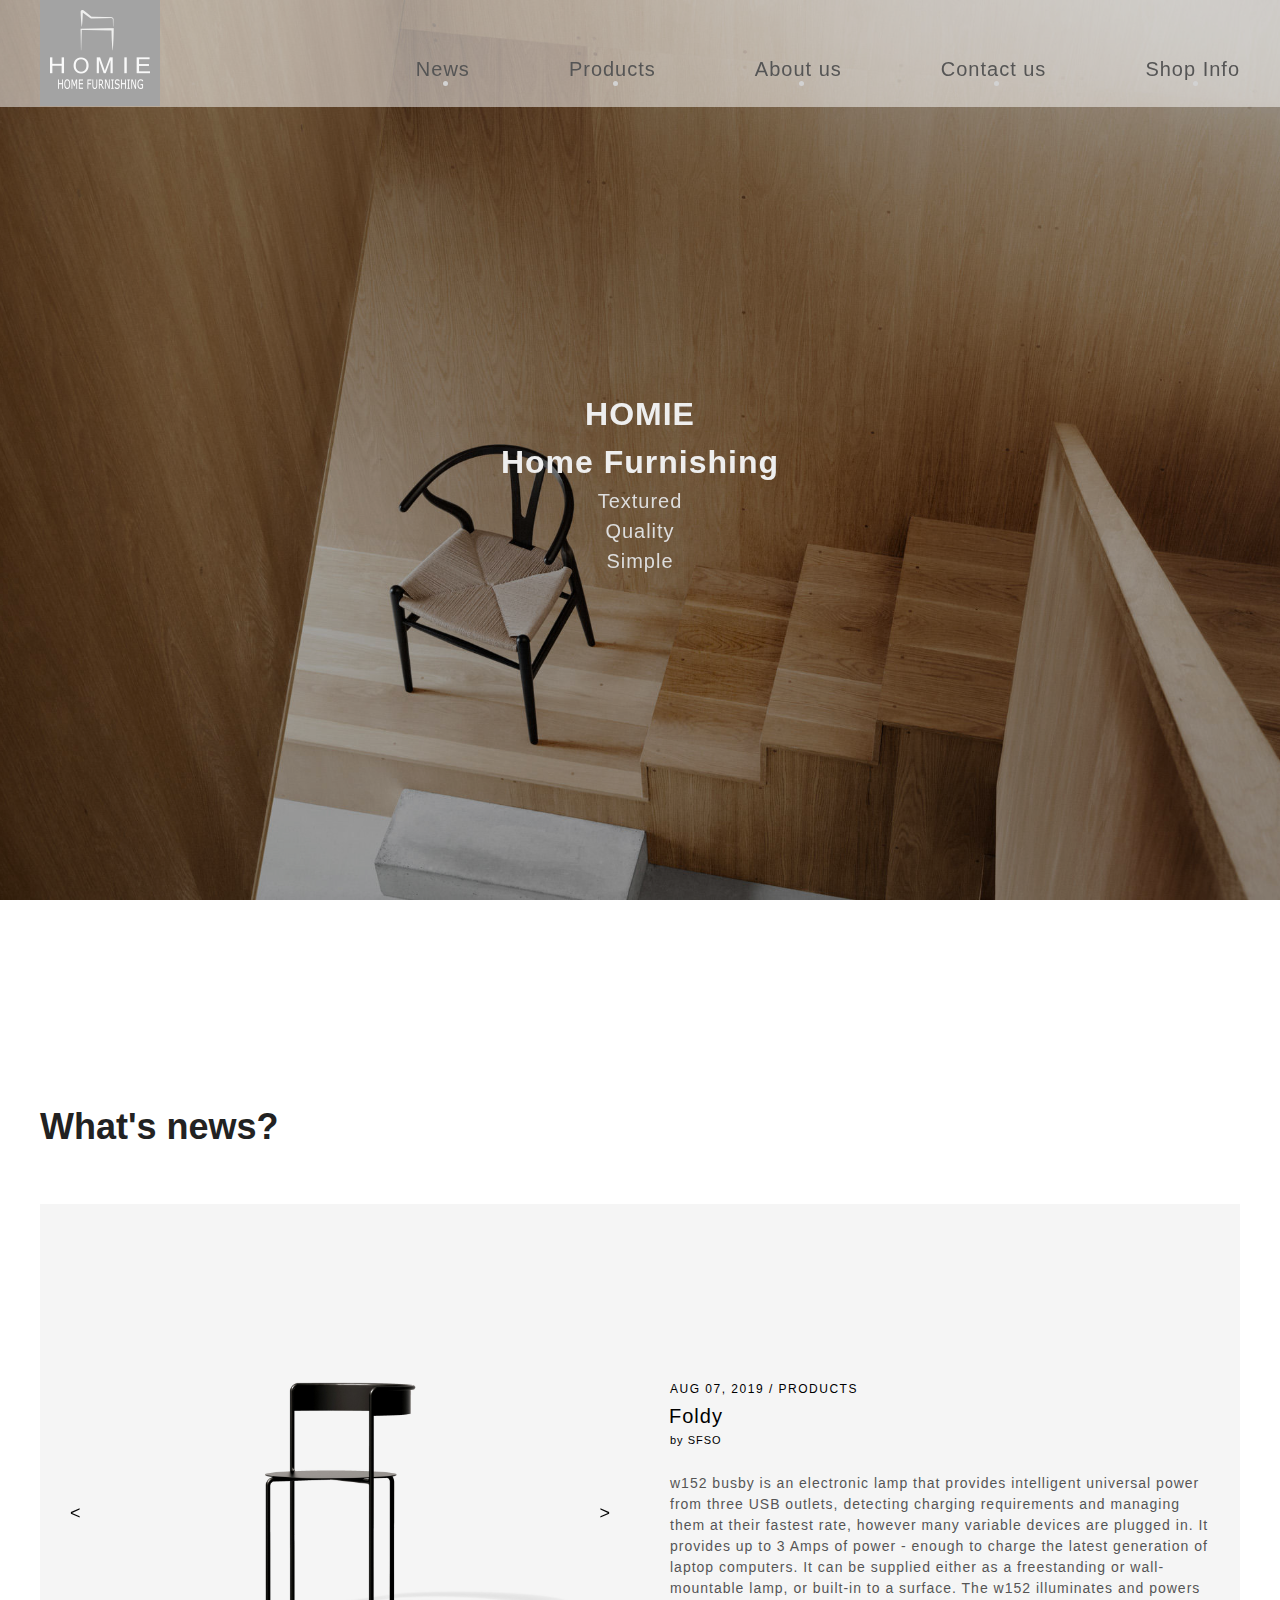
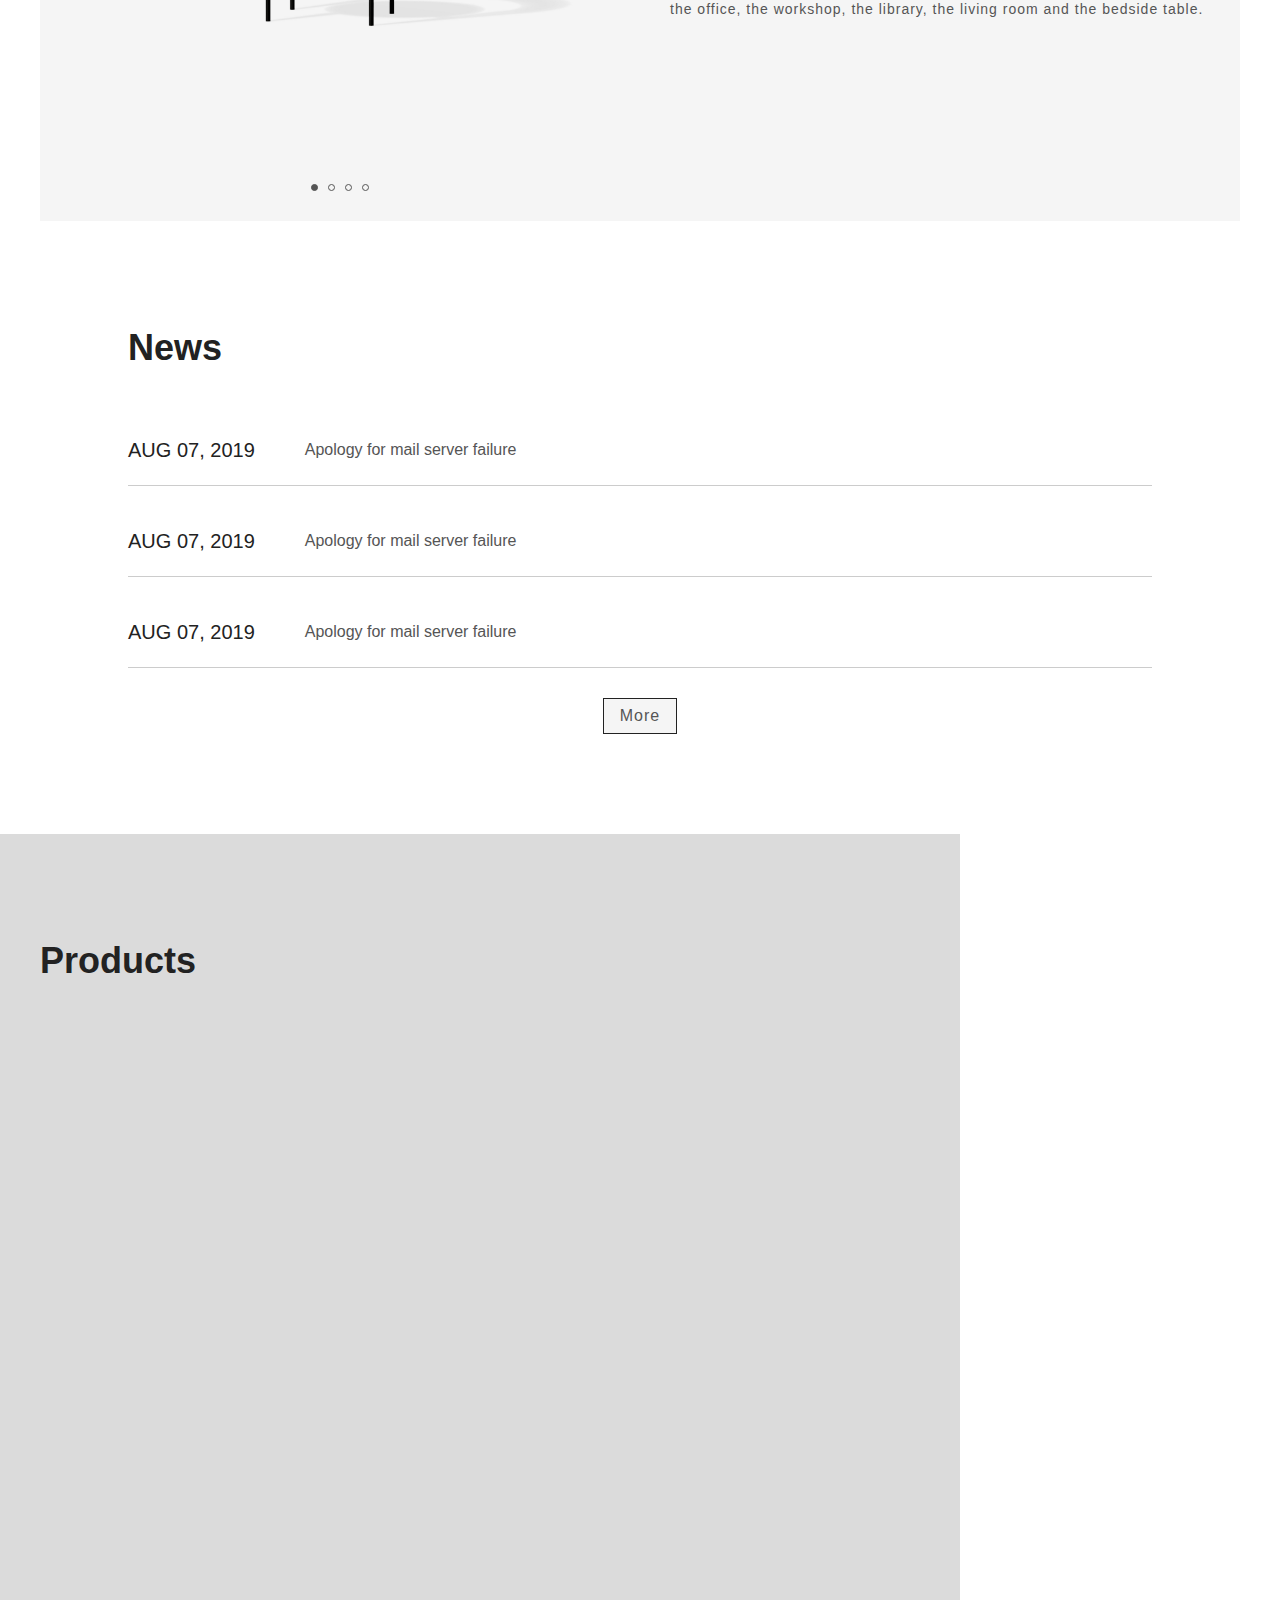
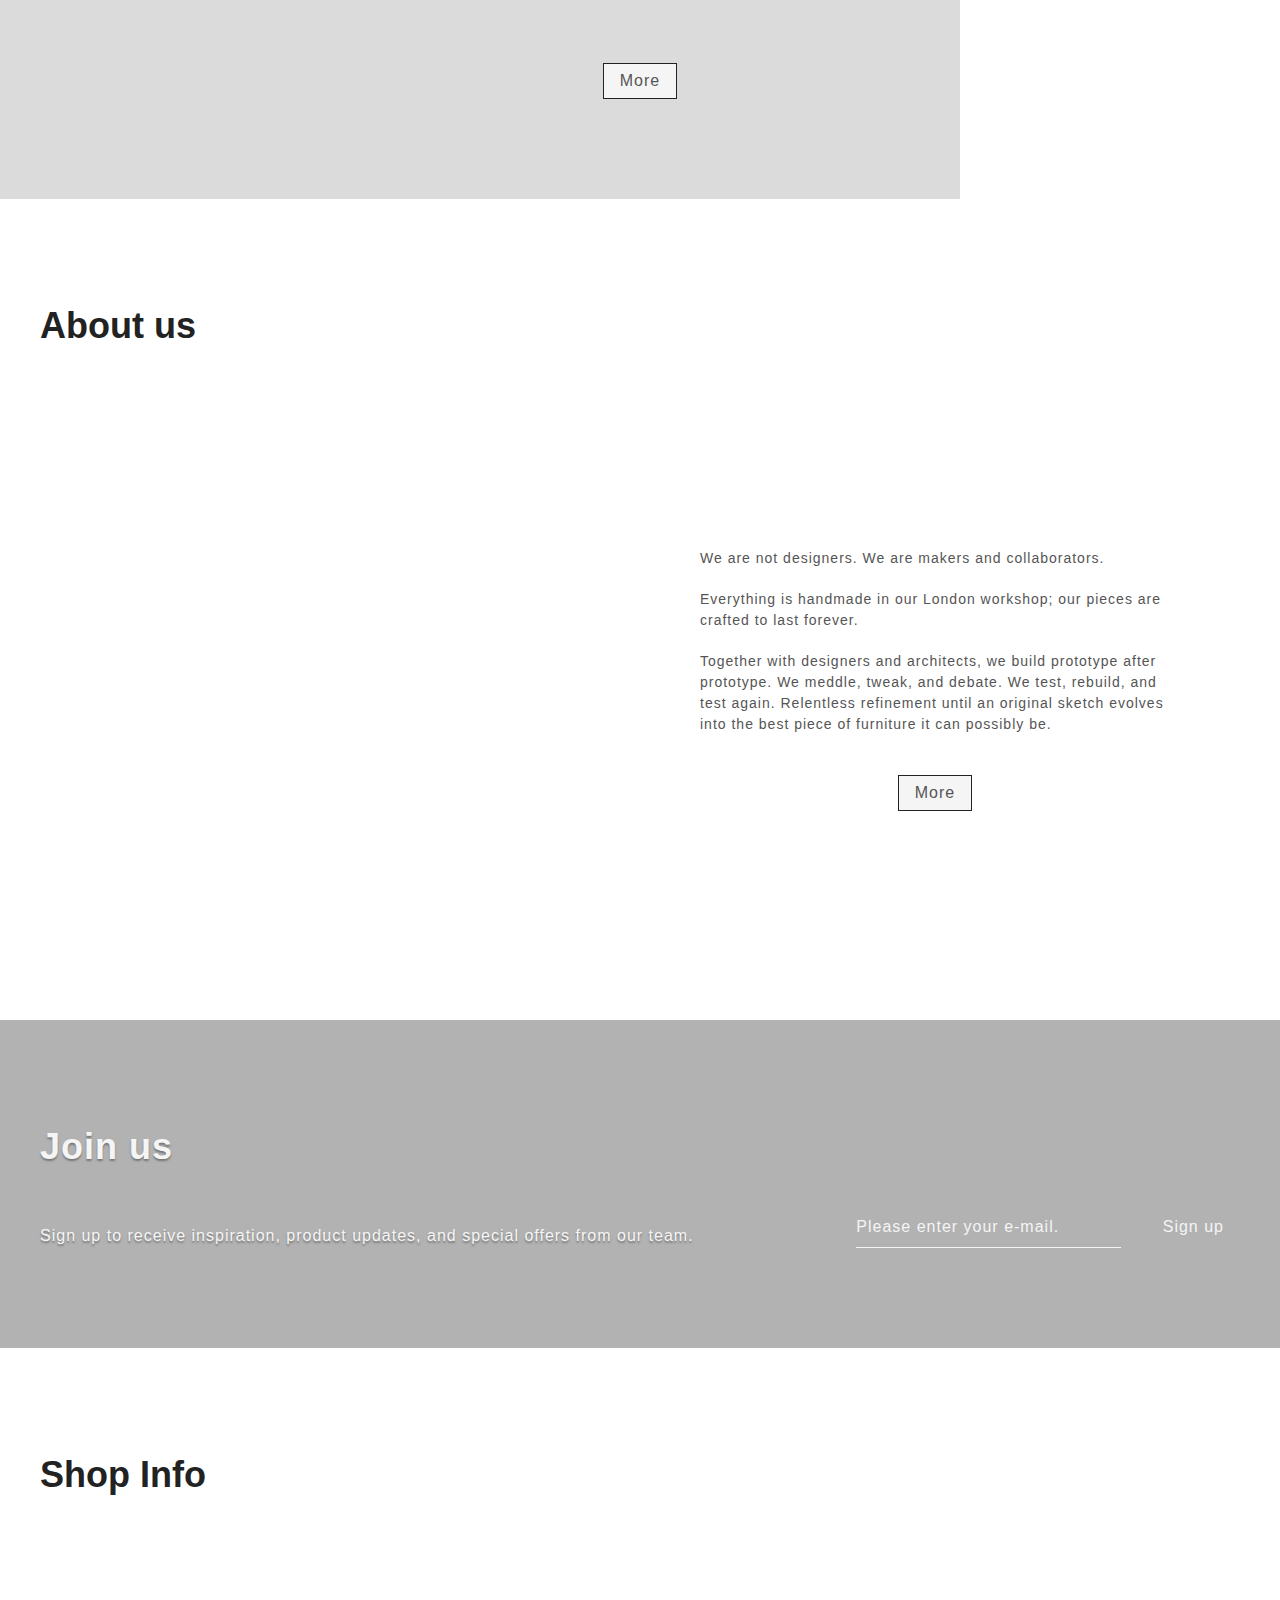
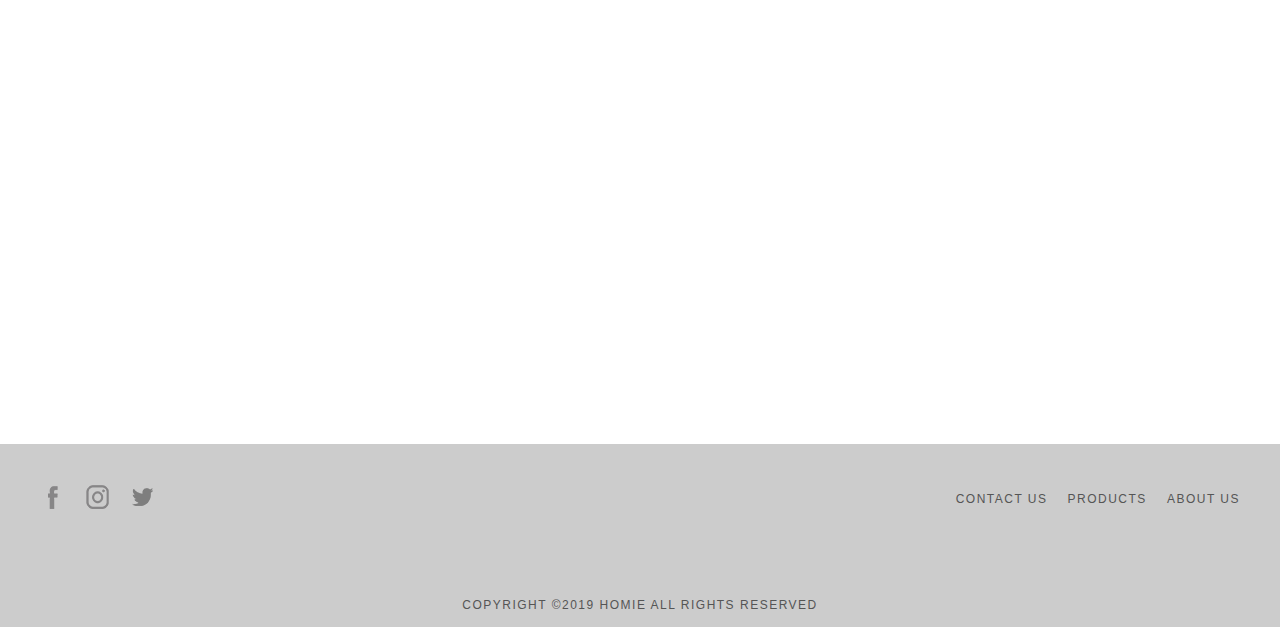
<file: index.html>
<!DOCTYPE html>
<html lang="en">

<head>
  <meta charset="UTF-8" />
  <meta name="viewport"
    content="width=device-width, initial-scale=1, minimum-scale=1, maximum-scale=1.0, user-scalable=no, shrink-to-fit=no" />
  <meta http-equiv="X-UA-Compatible" content="ie=edge" />
  <link rel="stylesheet" href="css/reset.css" />
  <link rel="stylesheet" href="css/slick.css" />
  <link rel="stylesheet" href="css/style.css" />
  <script src="js/jquery-2.2.4.min.js"></script>
  <script src="js/slick.min.js"></script>
  <link rel="stylesheet" href="./css/animate.css">
  <script src="js/wow.min.js"></script>
  <title>HOME</title>
</head>

<body>
  <header>
    <div class="wrap">
      <div class="index-header">
        <div class="index-logo">
          <a href="#"><img src="image/LOGO.png" alt="" /></a>
        </div>
        <div class="navbar">
          <ul class="menu">
            <li><a href="news.html">News</a></li>
            <li><a href="productlist.html">Products</a></li>
            <li><a href="aboutus.html">About us</a></li>
            <li><a href="contectus.html">Contact us</a></li>
            <li><a href="shopinfo.html">Shop Info</a></li>
          </ul>
        </div>
        <div class="burger">
          <span class="bar1" id="bar"></span>
          <span class="bar2" id="bar"></span>
          <span class="bar3" id="bar"></span>
        </div>
      </div>
    </div>
  </header>
  <script>
    $(document).ready(function () {
      $('.burger').on('click', function (event) {
        event.preventDefault();
        $('.menu').toggleClass('menu-show');
        $('.burger').toggleClass('rotate')
      });

    });
  </script>
  <div class="main-banner-wrap">
    <div class="main-banner">
      <div class="main-banner-item">
        <div class="main-banner-background">
          <img src="image/main-banner/main-banner01.jpg" alt="">
        </div>
      </div>
      <div class="main-banner">
        <div class="main-banner-item">
          <div class="main-banner-background">
            <img src="image/main-banner/main-banner04.jpg" alt="">
          </div>
        </div>
      </div>
      <div class="main-banner">
        <div class="main-banner-item">
          <div class="main-banner-background">
            <img src="image/main-banner/main-banner05.jpg" alt="">
          </div>
        </div>
      </div>
    </div>
    <div class="main-banner-content">
      <h1>HOMIE <br>Home Furnishing</h1>
      <p>Textured</p>
      <p>Quality</p>
      <p>Simple</p>
    </div>
  </div>
  <div class="index-banner">
    <div class="wrap">
      <h2 class="index-title">What's news?</h2>
      <div class="banner-layout">
        <div class="banner-item">
          <div class="banner-img">
            <ul class="banner-img-list">
              <li class="banner-img-item">
                <img src="image/banner/banner01.jpg" alt="" />
              </li>
              <li class="banner-img-item">
                <img src="image/banner/banner02.jpg" alt="" />
              </li>
              <li class="banner-img-item">
                <img src="image/banner/banner03.jpg" alt="" />
              </li>
              <li class="banner-img-item">
                <img src="image/banner/banner04.jpg" alt="" />
              </li>
            </ul>

            <div class="banner-arrow prev-arrow">
              < </div> <div class="banner-arrow next-arrow">>
            </div>
          </div>
        </div>
        <div class="banner-item">
          <div class="banner-content">
            <div class="product-date">AUG 07, 2019 / PRODUCTS</div>
            <div class="product-name">Foldy</div>
            <div class="product-author">by SFSO</div>
            <div class="product-content">
              w152 busby is an electronic lamp that provides intelligent
              universal power from three USB outlets, detecting charging
              requirements and managing them at their fastest rate, however
              many variable devices are plugged in. It provides up to 3 Amps
              of power - enough to charge the latest generation of laptop
              computers. It can be supplied either as a freestanding or
              wall-mountable lamp, or built-in to a surface. The w152
              illuminates and powers the office, the workshop, the library,
              the living room and the bedside table.
            </div>
          </div>
        </div>
      </div>
    </div>
  </div>
  </div>
  <div class="index-news">
    <div class="wrap">
      <h2 class="index-title">News</h2>
      <ul class="news-list">
        <li class="news-item">
          <a href="#" class="news-link">
            <div class="news-date">AUG 07, 2019</div>
            <div class="news-tittle">Apology for mail server failure</div>
        </li>
        <li class="news-item">
          <a href="#" class="news-link">
            <div class="news-date">AUG 07, 2019</div>
            <div class="news-tittle">Apology for mail server failure</div>
        </li>
        <li class="news-item">
          <a href="#" class="news-link">
            <div class="news-date">AUG 07, 2019</div>
            <div class="news-tittle">Apology for mail server failure</div>
          </a>
        </li>
      </ul>
      </a><button><a href="news.html">More</a></button>
    </div>
  </div>
  <div class="index-products">
    <div class="wrap">
      <h2 class="index-title">Products</h2>
      <div class="index-products-list">
        <div class="product-col wow fadeInLeft hover" data-wow-duration="1s" data-wow-delay="0.2s">
          <img src="image/sofa06.jpg" alt="">
          <img src="image/index-product01.jpg" alt="" />
        </div>
        <div class="product-col">
          <div class="product-row">
            <div class="product-col wow fadeInRight hover" data-wow-duration="1s" data-wow-delay="0.4s">
              <img src="image/chair06.jpg" alt="">
              <img src="image/index-product02.jpg" alt="" />
            </div>
            <div class="product-col wow fadeInRight hover" data-wow-duration="1s" data-wow-delay="0.6s">
              <img src="image/desk06.jpg" alt="">
              <img src="image/index-product03.jpg" alt="" />
              <div class="imgh"></div>
            </div>
          </div>
          <div class="product-row wow fadeInUp hover" data-wow-duration="1s" data-wow-delay="0.8s">
            <img src="image/shelf07.jpg" alt="">
            <img src="image/index-product04.jpg" alt="" />
            <div class="imgh"></div>
          </div>
        </div>
      </div>
      <button><a href="productlist.html">More</a></button>
    </div>
  </div>
  <div class="index-aboutus">
    <div class="wrap">
      <h2 class="index-title">About us</h2>
      <div class="aboutus-content">
        <div class="aboutus-imgs">
          <div class="aboutus-img wow fadeInUp" data-wow-duration="2s" data-wow-delay="0.5s">
            <img src="image/index-aboutus01.jpg" alt="" />
          </div>
          <div class="aboutus-img wow fadeInUp" data-wow-duration="3s" data-wow-delay="1s">
            <img src="image/index-aboutus02.jpg" alt="" />
          </div>
        </div>
        <div class="aboutus-item">
          <div class="aboutus-text">
            <p>We are not designers. We are makers and collaborators.</p>
            <p>
              Everything is handmade in our London workshop; our pieces are
              crafted to last forever.
            </p>
            <p>
              Together with designers and architects, we build prototype after
              prototype. We meddle, tweak, and debate. We test, rebuild, and
              test again. Relentless refinement until an original sketch
              evolves into the best piece of furniture it can possibly be.
            </p>
          </div>
          <button><a href="aboutus.html">More</a></button>
        </div>
      </div>
    </div>
  </div>
  <div class="index-joinus">
    <div class="wrap">
      <div class="joinus-content">
        <div class="joinus-title">
          <h2 class="index-title">Join us</h2>
          <div class="joinus-description">
            Sign up to receive inspiration, product updates, and special
            offers from our team.
          </div>
        </div>
        <div class="joinus-form">
          <input type="text" name="" id="" placeholder="Please enter your e-mail." />
          <button>Sign up</button>
        </div>
      </div>
    </div>
  </div>
  <div class="index-shop">
    <div class="wrap">
      <h2 class="index-title">Shop Info</h2>
      <div class="index-shop-items">
        <div class="index-shop-item wow fadeInLeft" data-wow-duration="1s" data-wow-delay="0.4s">
          <div class="shopinfo-subtitle">HOMIE</div>
          <div class="shop-name">Zongli</div>
          <div class="shop-img "><a href="shopinfo.html"><img src="image/img_01.jpg" alt=""></a></div>
        </div>
        <div class="index-shop-item wow fadeInRight" data-wow-duration="1s" data-wow-delay="0.4s">
          <div class="shopinfo-subtitle">HOMIE</div>
          <div class="shop-name">Taoyuan</div>
          <div class="shop-img"><a href="shopinfo.html"><img src="image/img_02.jpg" alt=""></a></div>
        </div>
      </div>
    </div>
  </div>
  <footer>
    <div class="wrap">

      <div class="footer-list">
        <div class="footer-icon">
          <li><a href="#"><img src="image/icon_fb.png" alt=""></a></li>
          <li><a href="#"><img src="image/icon_ig.png" alt=""></a></li>
          <li><a href="#"><img src="image/icon_twriter.png" alt=""></a></li>
        </div>
        <div class="footer-nav">
          <ul>
            <li><a href="contectus.html">Contact us</a></li>
            <li><a href="productlist.html">Products</a></li>
            <li><a href="aboutus.html">About us</a></li>
          </ul>
        </div>
      </div>
      <div class="copyright">Copyright ©2019 HOMIE All rights reserved</div>
    </div>
  </footer>
  <script>
    $(".main-banner").slick({
      speed: 800,
      arrows: false,
      draggable: false,
      autoplay: true,
      autoplaySpeed: 2000
    });
  </script>
  <script>
    $(".banner-img-list").slick({
      arrows: false,
      dots: true
    });
    $(".prev-arrow").on("click", function () {
      $(".banner-img-list").slick("slickPrev");
    });

    $(".next-arrow").on("click", function () {
      $(".banner-img-list").slick("slickNext");
    });
  </script>
  <script>
    new WOW({}).init();
  </script>
</body>

</html>
</file>
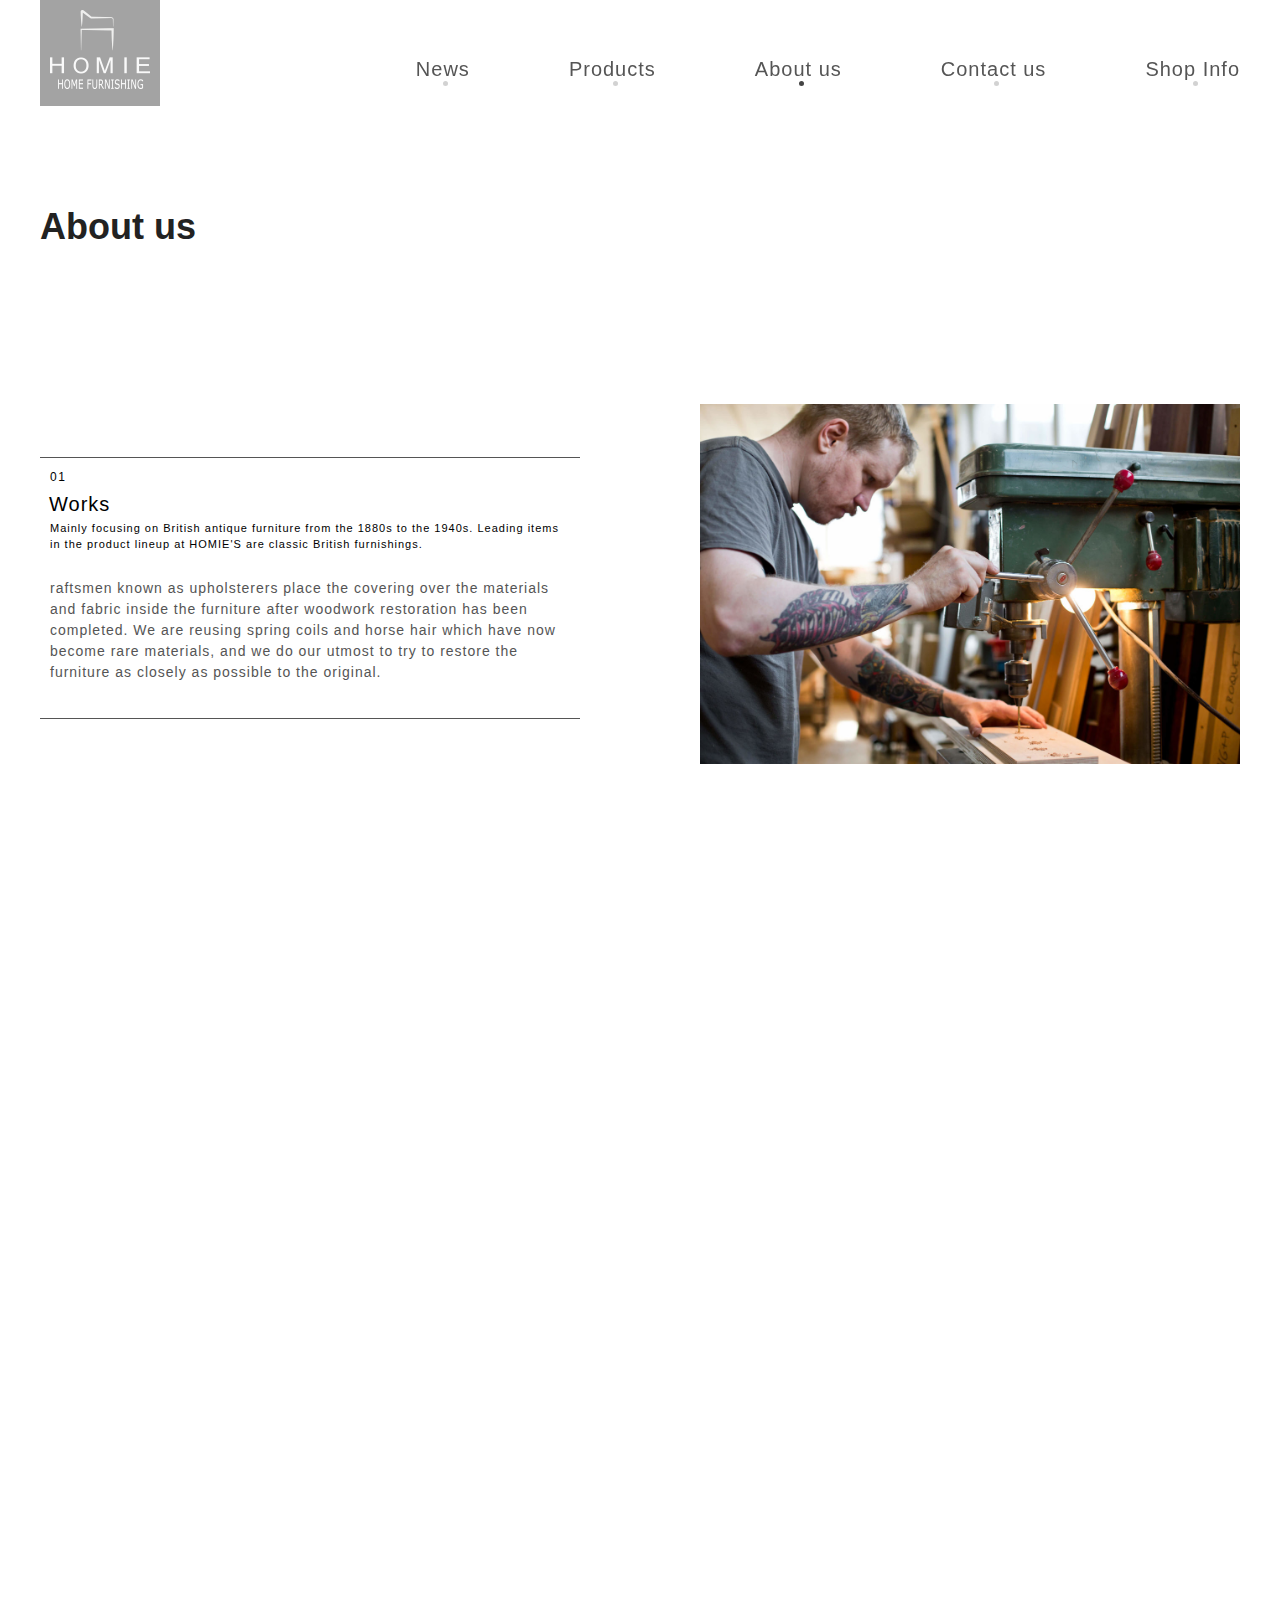
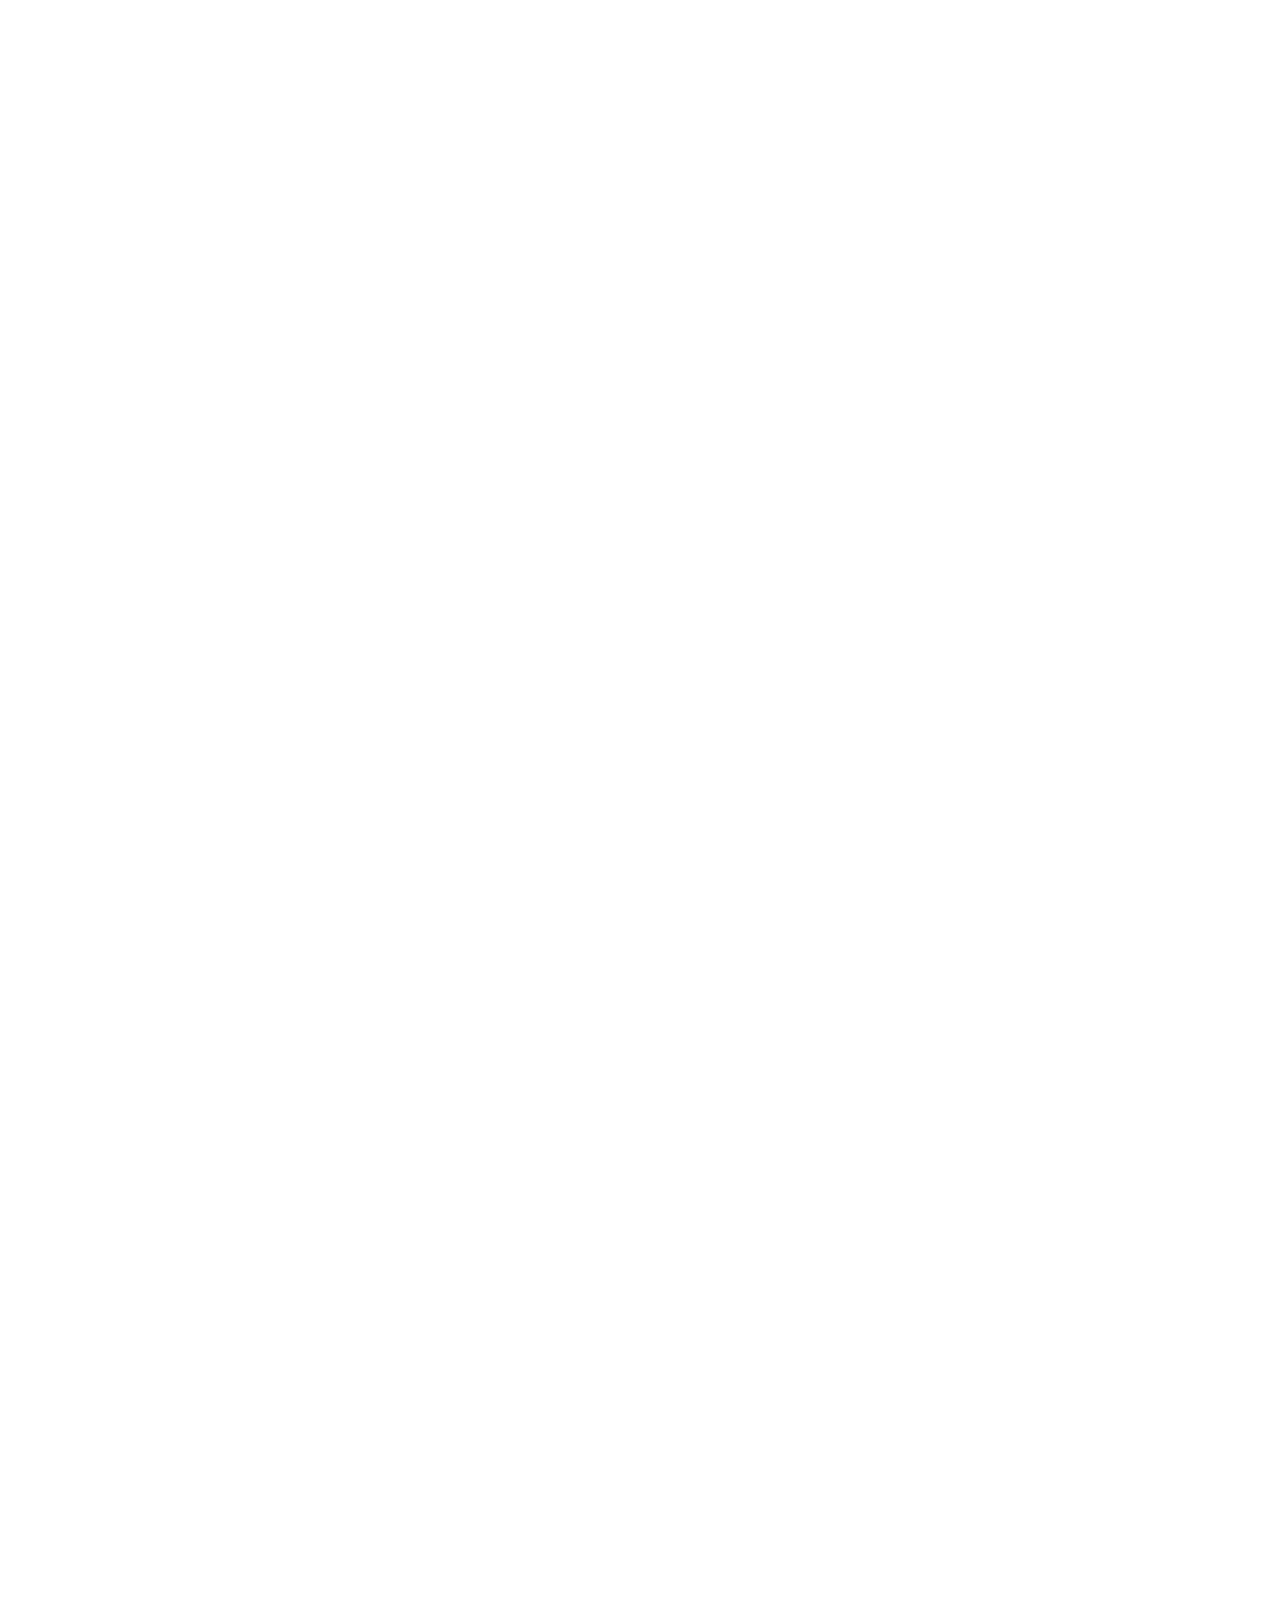
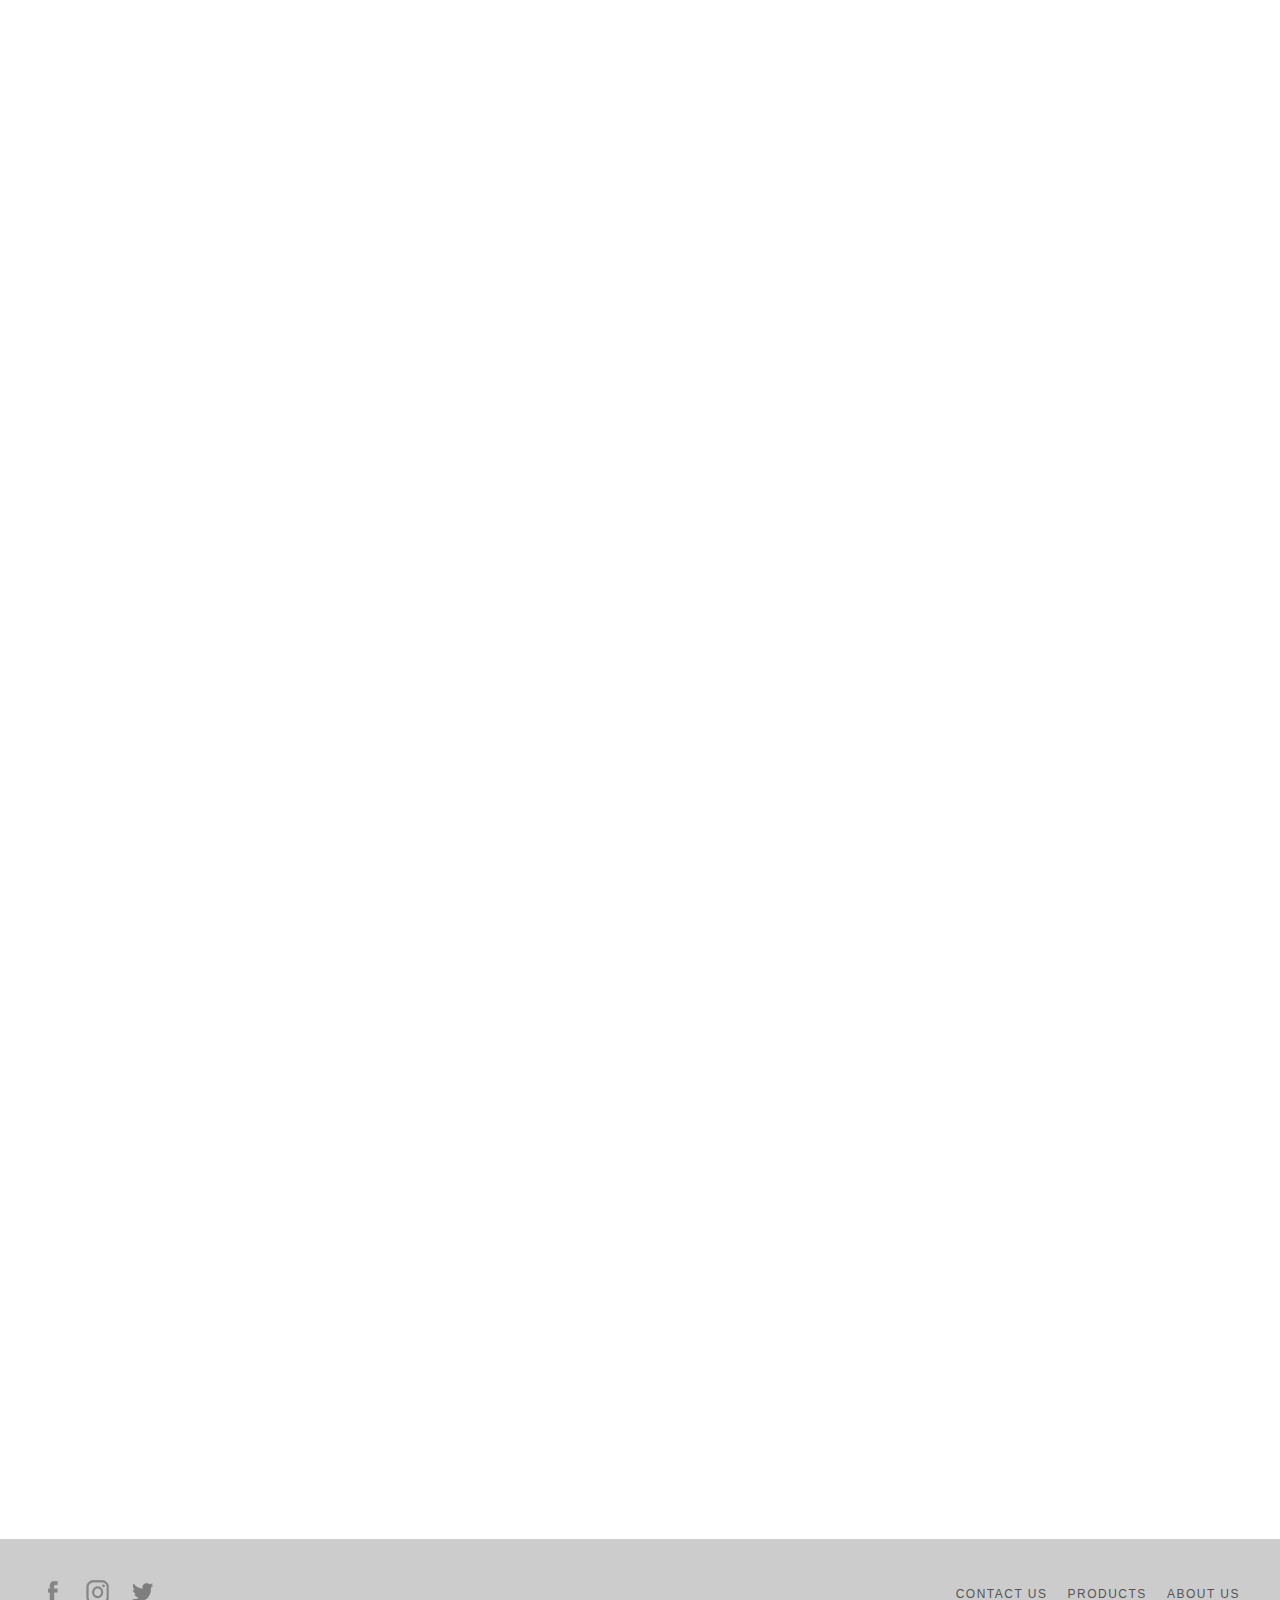
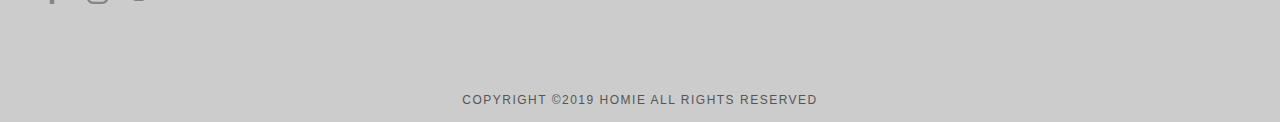
<file: aboutus.html>
<!DOCTYPE html>
<html lang="en">
  <head>
    <meta charset="UTF-8" />
    <meta
      name="viewport"
      content="width=device-width, initial-scale=1, minimum-scale=1, maximum-scale=1.0, user-scalable=no, shrink-to-fit=no"
    />
    <meta http-equiv="X-UA-Compatible" content="ie=edge" />
    <link rel="stylesheet" href="css/reset.css" />
    <link rel="stylesheet" href="css/slick.css" />
    <link rel="stylesheet" href="css/style.css" />
    <script src="js/jquery-2.2.4.min.js"></script>
    <script src="js/slick.min.js"></script>
    <link rel="stylesheet" href="./css/animate.css">
    <script src="js/wow.min.js"></script>
  </head>
    <title>about</title>
  </head>
  <body>
    <header>
      <div class="wrap">
        <div class="index-header">
          <div class="index-logo">
            <a href="index.html"><img src="image/LOGO.png" alt="" /></a>
          </div>
          <div class="navbar">
            <ul class="menu">
              <li><a href="news.html">News</a></li>
              <li><a href="productlist.html">Products</a></li>
              <li class="active"><a href="aboutus.html">About us</a></li>
              <li><a href="contectus.html">Contact us</a></li>
              <li><a href="shopinfo.html">Shop Info</a></li>
            </ul>
          </div>
          <div class="burger">
            <span class="bar1" id="bar"></span>
                <span class="bar2" id="bar"></span>
                <span class="bar3" id="bar"></span>
          </div>
        </div>
      </div>
    </header>
    <script>
        $(document).ready(function() {
        $('.burger').on('click', function(event) {
        event.preventDefault();
        $('.menu').toggleClass('menu-show');
        $('.burger').toggleClass('rotate')
        });
        
        });
      </script>
    <div class="page-pad">
      <div class="wrap">
        <h2 class="index-title">About us</h2>
      </div>
    </div>
    <div class="aboutus-page">
      <div class="wrap">
        <div class="about-page-items wow fadeInUp"data-wow-duration="1s" data-wow-delay="0.4s">
          <div class="about-page-item ">
            <div class="about-page-text">
              <div class="product-date">01</div>
              <div class="product-name">Works</div>
              <div class="product-author">
                Mainly focusing on British antique furniture from the 1880s to
                the 1940s. Leading items in the product lineup at HOMIE'S are
                classic British furnishings.
              </div>
              <div class="product-content">
                raftsmen known as upholsterers place the covering over the
                materials and fabric inside the furniture after woodwork
                restoration has been completed. We are reusing spring coils and
                horse hair which have now become rare materials, and we do our
                utmost to try to restore the furniture as closely as possible to
                the original.
              </div>
            </div>
          </div>
          <div class="about-page-item">
            <div class="about-page-img">
              <img src="image/aboutus01.jpg" alt="" />
            </div>
          </div>
        </div>
      </div>
    </div>
    <div class="aboutus-page wow fadeInUp"data-wow-duration="1.5s" data-wow-delay="0.7s">
      <div class="wrap">
        <div class="about-page-items aboutus-re">
          <div class="about-page-item">
            <div class="about-page-text">
              <div class="product-date">02</div>
              <div class="product-name">Quality</div>
              <div class="product-author">
                Mainly focusing on British antique furniture from the 1880s to
                the 1940s. Leading items in the product lineup at HOMIE'S are
                classic British furnishings.
              </div>
              <div class="product-content">
                We have a lot of antique furniture made with the assumption that
                it will be used for a long time after restoration. For that
                reason, craftsmen known as cabinet makers can carefully
                disassemble parts by hand and rework the woodwork and re-adjust
                it. This can correct problems such as wobbling and revive the
                practical usage of the item.
              </div>
            </div>
          </div>
          <div class="about-page-item">
            <div class="about-page-img">
              <img src="image/aboutus02.jpg" alt="" />
            </div>
          </div>
        </div>
      </div>
    </div>
    <div class="aboutus-page wow fadeInUp"data-wow-duration="1s" data-wow-delay="0.4s">
      <div class="wrap">
        <div class="about-page-items">
          <div class="about-page-item">
            <div class="about-page-text">
              <div class="product-date">03</div>
              <div class="product-name">Woodworking</div>
              <div class="product-author">
                Mainly focusing on British antique furniture from the 1880s to
                the 1940s. Leading items in the product lineup at HOMIE'S are
                classic British furnishings.
              </div>
              <div class="product-content">
                w152 busby is an electronic lamp that provides intelligent
                universal power from three USB outlets, detecting charging
                requirements and managing them at their fastest rate, however
                many variable devices are plugged in. It provides up to 3 Amps
                of power - enough to charge the latest generation of laptop
                computers. It can be supplied either as a freestanding or
                wall-mountable lamp, or built-in to a surface. The w152
                illuminates and powers the office, the workshop, the library,
                the living room and the bedside table.
              </div>
            </div>
          </div>
          <div class="about-page-item">
            <div class="about-page-img">
              <img src="image/aboutus03.jpg" alt="" />
            </div>
          </div>
        </div>
      </div>
    </div>
    <div class="aboutus-page wow fadeInUp"data-wow-duration="1s" data-wow-delay="0.4s">
      <div class="wrap">
        <div class="about-page-items aboutus-re">
          <div class="about-page-item">
            <div class="about-page-text">
              <div class="product-date">04</div>
              <div class="product-name">Commitment</div>
              <div class="product-author">
                Mainly focusing on British antique furniture from the 1880s to
                the 1940s. Leading items in the product lineup at HOMIE'S are
                classic British furnishings.
              </div>
              <div class="product-content">
                HOMIE’s Antiques has invested capital in NAR, a UK company which
                HOMIE’s has relationship over 30 years. The style of HOMIE'S is
                to take complete responsibility from the purchase to the
                delivery by only using the services of professionals, such as
                the dedicated staff in Britain and members of HOMIE’s.
              </div>
            </div>
          </div>
          <div class="about-page-item">
            <div class="about-page-img">
              <img src="image/aboutus04.jpg" alt="" />
            </div>
          </div>
        </div>
      </div>
    </div>
    <div class="aboutus-page wow fadeInUp"data-wow-duration="1s" data-wow-delay="0.4s">
      <div class="wrap">
        <div class="about-page-items">
          <div class="about-page-item">
            <div class="about-page-text">
              <div class="product-date">05</div>
              <div class="product-name">Polishing</div>
              <div class="product-author">
                Mainly focusing on British antique furniture from the 1880s to
                the 1940s. Leading items in the product lineup at HOMIE'S are
                classic British furnishings.
              </div>
              <div class="product-content">
                At HOMIE’s Antiques, we think we can go as far as saying that
                the lifeline of antique furniture is in the coating. After a
                skilled craftsman called a polisher peels off the paint, various
                processes take place from color blending to applying the top
                polish. The classic furniture is delivered without the
                impairment of the original gloss and texture called patina which
                is caused by being polished for many years. This is achieved by
                applying layers of shellac varnish by hand and finishing with
                French polish. We carefully restore each piece of furniture
                according to the background and characteristics of the era, the
                time when it was made, and the quality of the wood.
              </div>
            </div>
          </div>
          <div class="about-page-item">
            <div class="about-page-img">
              <img src="image/aboutus05.jpg" alt="" />
            </div>
          </div>
        </div>
      </div>
    </div>
    <footer>
      <div class="wrap">
        <div class="footer-list">
          <div class="footer-icon">
            <li>
              <a href="#"><img src="image/icon_fb.png" alt=""/></a>
            </li>
            <li>
              <a href="#"><img src="image/icon_ig.png" alt=""/></a>
            </li>
            <li>
              <a href="#"><img src="image/icon_twriter.png" alt=""/></a>
            </li>
          </div>
          <div class="footer-nav">
            <ul>
              <li><a href="contectus.html">Contact us</a></li>
              <li><a href="productlist.html">Products</a></li>
              <li><a href="aboutus.html">About us</a></li>
            </ul>
          </div>
        </div>
        <div class="copyright">Copyright ©2019 HOMIE All rights reserved</div>
      </div>
    </footer>
    <script>
        new WOW({}).init();
      </script>
  </body>
</html>
</file>
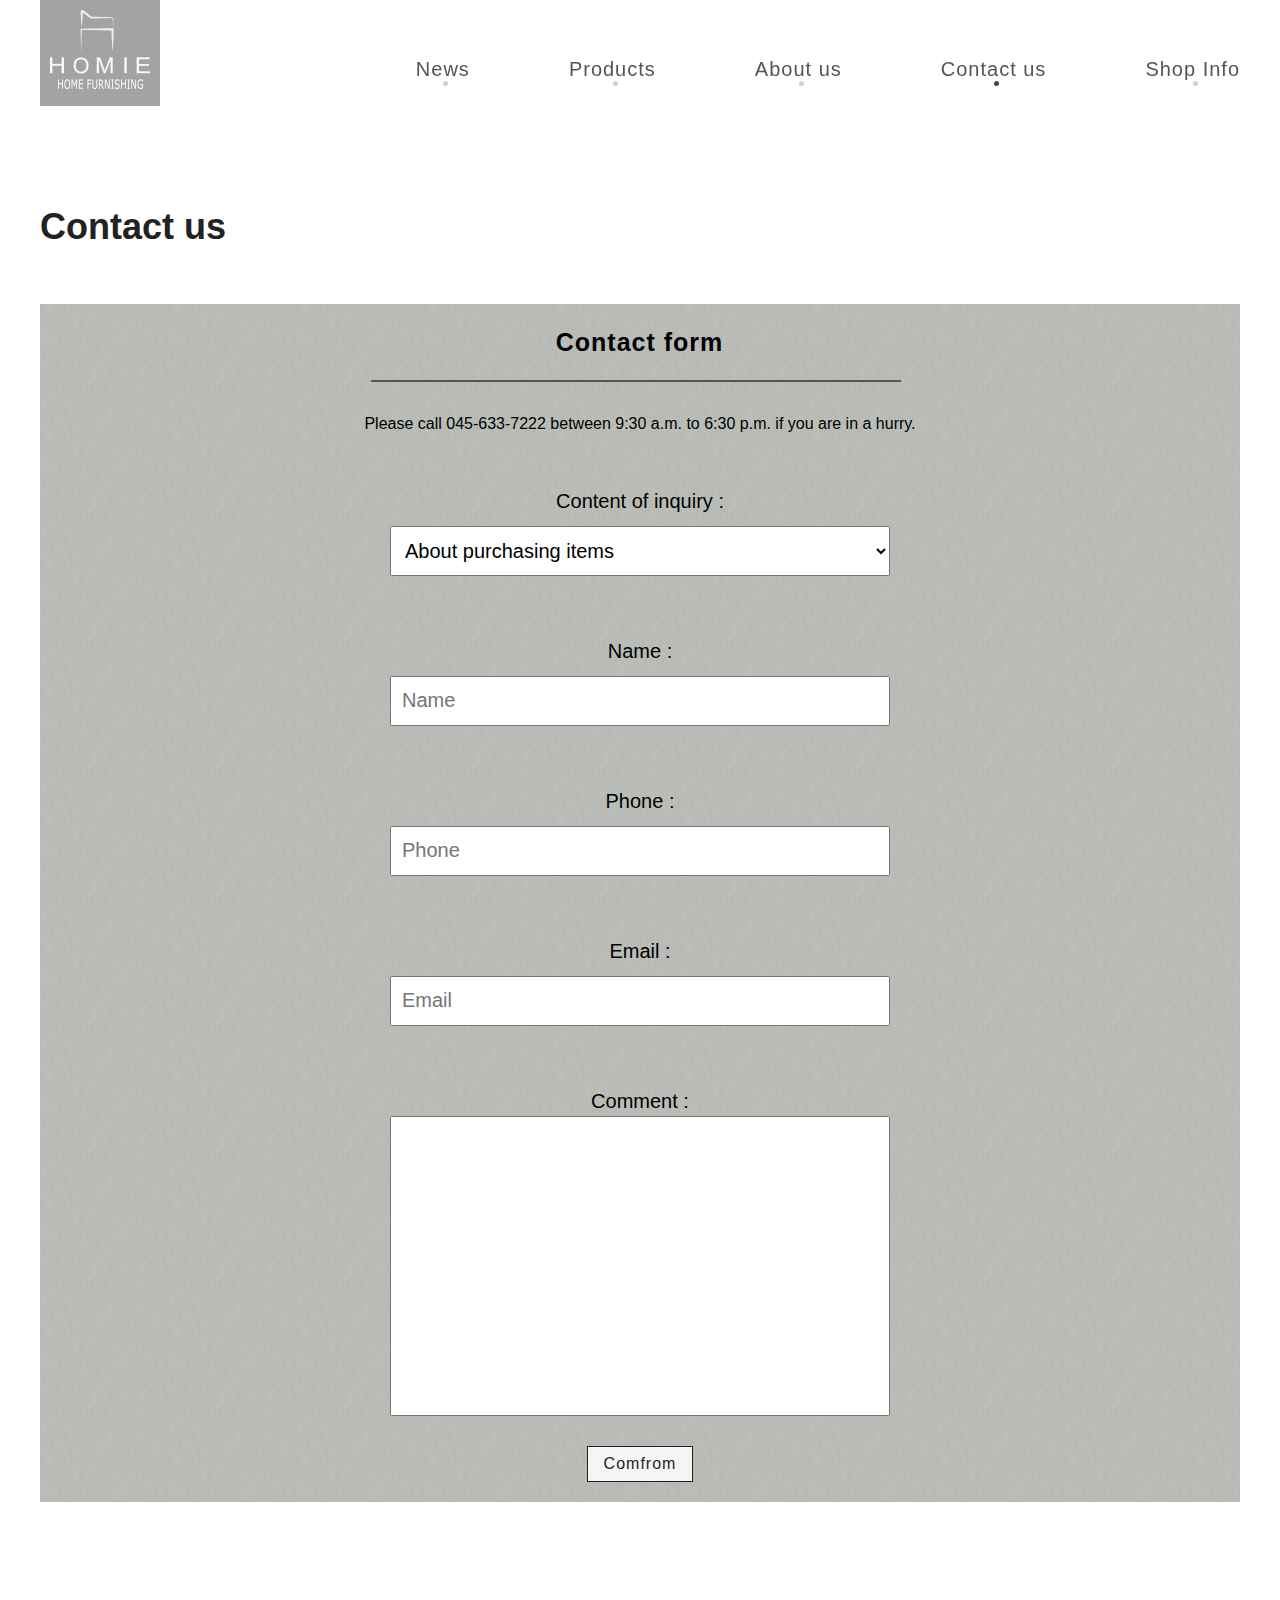
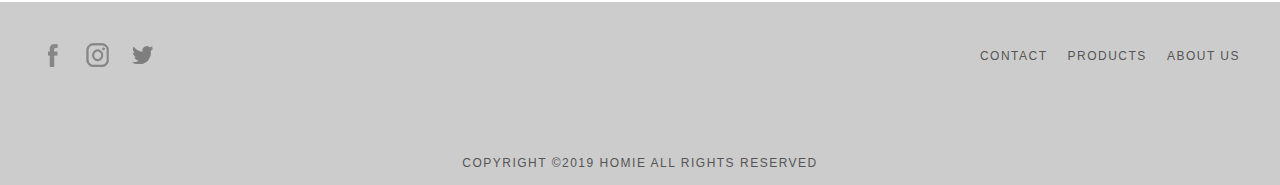
<file: contectus.html>
<!DOCTYPE html>
<html lang="en">

<head>
  <meta charset="UTF-8" />
  <meta name="viewport"
    content="width=device-width, initial-scale=1, minimum-scale=1, maximum-scale=1.0, user-scalable=no, shrink-to-fit=no" />
  <meta http-equiv="X-UA-Compatible" content="ie=edge" />
  <link rel="stylesheet" href="css/reset.css" />
  <link rel="stylesheet" href="css/slick.css" />
  <link rel="stylesheet" href="css/style.css" />
  <script src="js/jquery-2.2.4.min.js"></script>
  <script src="js/slick.min.js"></script>
  <title>Contact us</title>
</head>

<body>
  <header>
    <div class="wrap">
      <div class="index-header">
        <a href="index.html">
          <div class="index-logo">
            <img src="image/LOGO.png" alt="" />
        </a>
      </div>
      <div class="navbar">
        <ul class="menu">
          <li><a href="news.html">News</a></li>
          <li><a href="productlist.html">Products</a></li>
          <li><a href="aboutus.html">About us</a></li>
          <li class="active"><a href="contectus.html">Contact us</a></li>
          <li><a href="shopinfo.html">Shop Info</a></li>
        </ul>
      </div>
      <div class="burger">
        <span class="bar1" id="bar"></span>
        <span class="bar2" id="bar"></span>
        <span class="bar3" id="bar"></span>
      </div>
    </div>
    </div>
  </header>
  <script>
    $(document).ready(function () {
      $('.burger').on('click', function (event) {
        event.preventDefault();
        $('.menu').toggleClass('menu-show');
        $('.burger').toggleClass('rotate')
      });

    });
  </script>
  <div class="page-pad">
    <div class="wrap">
      <h2 class="index-title">Contact us</h2>
    </div>
  </div>
  <div class="contect-form">
    <div class="wrap">
      <div class="form">
        <p class="form-title">Contact form</p>
        <p class="contact-time">Please call 045-633-7222 between 9:30 a.m. to 6:30 p.m. if you are in a hurry.</p>
        Content of inquiry :<select style="font-size: 20px">
          <option value="About purchasing items" style="display: none;">About purchasing items</option>
          <option value="About support">About support</option>
          <option value="About press">About press</option>
          <option value="About employment">About employment</option>
          <option value="Other">Other</option>
        </select><br />
        Name :<input type="text" placeholder="Name" style="font-size: 20px"><br />
        Phone :<input type="text" placeholder="Phone" style="font-size: 20px"><br />
        Email : <input type="text" placeholder="Email" style="font-size: 20px"><br />
        Comment :<textarea name="" id=""></textarea><br />
        <button>Comfrom</button>
      </div>
    </div>
  </div>
  <footer>
    <div class="wrap">
      <div class="footer-list">
        <div class="footer-icon">
          <li>
            <a href="#"><img src="image/icon_fb.png" alt="" /></a>
          </li>
          <li>
            <a href="#"><img src="image/icon_ig.png" alt="" /></a>
          </li>
          <li>
            <a href="#"><img src="image/icon_twriter.png" alt="" /></a>
          </li>
        </div>
        <div class="footer-nav">
          <ul>
            <li><a href="contectus.html">Contact</a></li>
            <li><a href="productlist.html">Products</a></li>
            <li><a href="aboutus.html">About us</a></li>
          </ul>
        </div>
      </div>
      <div class="copyright">Copyright ©2019 HOMIE All rights reserved</div>
    </div>
  </footer>
</body>

</html>
</file>
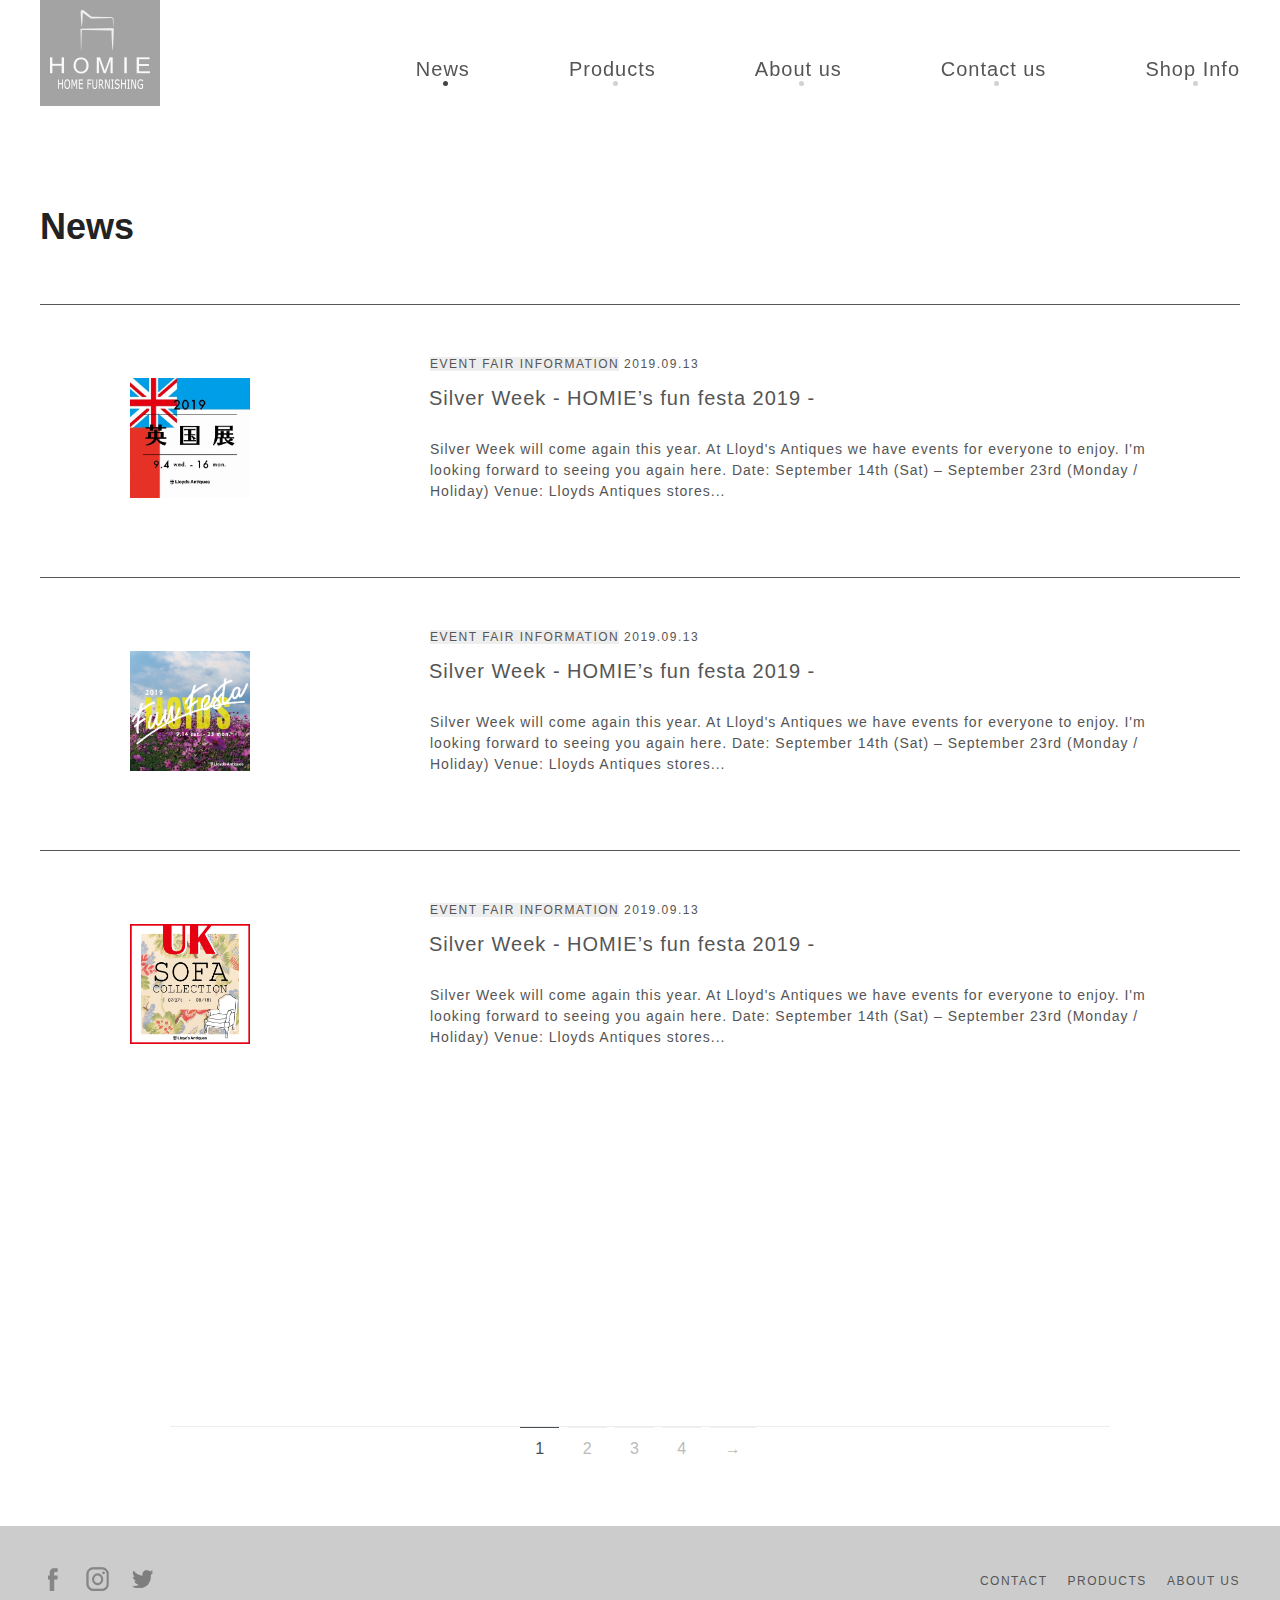
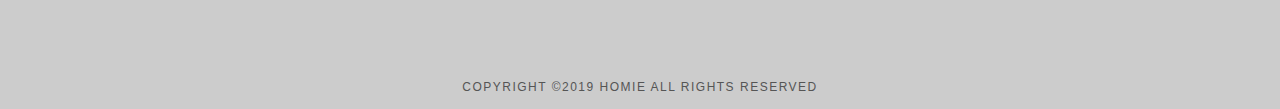
<file: news.html>
<!DOCTYPE html>
<html lang="en">
  <head>
    <meta charset="UTF-8" />
    <meta
      name="viewport"
      content="width=device-width, initial-scale=1, minimum-scale=1, maximum-scale=1.0, user-scalable=no, shrink-to-fit=no"
    />
    <meta http-equiv="X-UA-Compatible" content="ie=edge" />
    <link rel="stylesheet" href="css/reset.css" />
    <link rel="stylesheet" href="css/slick.css" />
    <link rel="stylesheet" href="css/style.css" />
    <script src="js/jquery-2.2.4.min.js"></script>
    <script src="js/slick.min.js"></script>
    <link rel="stylesheet" href="./css/animate.css">
    <script src="js/wow.min.js"></script>
  </head>
    <title>News</title>
  </head>
  <body>
    <header>
      <div class="wrap">
        <div class="index-header">
          <div class="index-logo">
            <a href="index.html"><img src="image/LOGO.png" alt="" /></a>
          </div>
          <div class="navbar">
            <ul class="menu">
              <li class="active"><a href="news.html">News</a></li>
              <li><a href="productlist.html">Products</a></li>
              <li><a href="aboutus.html">About us</a></li>
              <li><a href="contectus.html">Contact us</a></li>
              <li><a href="shopinfo.html">Shop Info</a></li>
            </ul>
          </div>
          <div class="burger">
            <span class="bar1" id="bar"></span>
                <span class="bar2" id="bar"></span>
                <span class="bar3" id="bar"></span>
          </div>
        </div>
      </div>
    </header>
    <script>
        $(document).ready(function() {
        $('.burger').on('click', function(event) {
        event.preventDefault();
        $('.menu').toggleClass('menu-show');
        $('.burger').toggleClass('rotate')
        });
        
        });
      </script>
    <div class="page-pad">
      <div class="wrap">
        <h2 class="index-title">News</h2>
      </div>
    </div>
    <div class="news-page">
      <div class="wrap">
        <div class="news-list">
          <li>
            <a href="">
              <div class="news-page01 wow fadeInUp"data-wow-duration="1.5s" data-wow-delay="0.2s">
                <div class="news-img">
                  <img src="image/news-img01 .jpg" alt="" />
                </div>
                <div class="news-content">
                  <p class="news-time">
                    <span>Event Fair Information</span>
                    2019.09.13
                  </p>
                  <p class="news-page-title">
                    Silver Week - HOMIE’s fun festa 2019 -
                  </p>
                  <p class="news-page-text">
                    Silver Week will come again this year. At Lloyd's Antiques
                    we have events for everyone to enjoy. I'm looking forward to
                    seeing you again here. Date: September 14th (Sat) –
                    September 23rd (Monday / Holiday) Venue: Lloyds Antiques
                    stores...
                  </p>
                </div>
              </div>
            </a>
          </li>
          <li>
                <a href="">
                  <div class="news-page01 wow fadeInUp"data-wow-duration="1.5s" data-wow-delay="0.7s">
                    <div class="news-img">
                      <img src="image/news-img04.png" alt="" />
                    </div>
                    <div class="news-content">
                      <p class="news-time">
                        <span>Event Fair Information</span>
                        2019.09.13
                      </p>
                      <p class="news-page-title">
                        Silver Week - HOMIE’s fun festa 2019 -
                      </p>
                      <p class="news-page-text">
                        Silver Week will come again this year. At Lloyd's Antiques
                        we have events for everyone to enjoy. I'm looking forward to
                        seeing you again here. Date: September 14th (Sat) –
                        September 23rd (Monday / Holiday) Venue: Lloyds Antiques
                        stores...
                      </p>
                    </div>
                  </div>
                </a>
              </li>
              <li>
                    <a href="">
                      <div class="news-page01 wow fadeInUp"data-wow-duration="1.5s" data-wow-delay="1.2s">
                        <div class="news-img">
                          <img src="image/news-img03.png" alt="" />
                        </div>
                        <div class="news-content">
                          <p class="news-time">
                            <span>Event Fair Information</span>
                            2019.09.13
                          </p>
                          <p class="news-page-title">
                            Silver Week - HOMIE’s fun festa 2019 -
                          </p>
                          <p class="news-page-text">
                            Silver Week will come again this year. At Lloyd's Antiques
                            we have events for everyone to enjoy. I'm looking forward to
                            seeing you again here. Date: September 14th (Sat) –
                            September 23rd (Monday / Holiday) Venue: Lloyds Antiques
                            stores...
                          </p>
                        </div>
                      </div>
                    </a>
                  </li>
                  <li>
                        <a href="">
                          <div class="news-page01 wow fadeInUp"data-wow-duration="1.5s" data-wow-delay="0.7s">
                            <div class="news-img">
                              <img src="image/news-img02.png" alt="" />
                            </div>
                            <div class="news-content">
                              <p class="news-time">
                                <span>Event Fair Information</span>
                                2019.09.13
                              </p>
                              <p class="news-page-title">
                                Silver Week - HOMIE’s fun festa 2019 -
                              </p>
                              <p class="news-page-text">
                                Silver Week will come again this year. At Lloyd's Antiques
                                we have events for everyone to enjoy. I'm looking forward to
                                seeing you again here. Date: September 14th (Sat) –
                                September 23rd (Monday / Holiday) Venue: Lloyds Antiques
                                stores...
                              </p>
                            </div>
                          </div>
                        </a>
                      </li>
        </div>
      </div>
    </div>
    <div class="pagination">
      <div class="wrap">
        <ul>
          <li><a href="#">1</a></li>
          <li><a href="#">2</a></li>
          <li><a href="#">3</a></li>
          <li><a href="#">4</a></li>
          <li><a href="#">→</a></li>
        </ul>
      </div>
    </div>
    <footer>
            <div class="wrap">
              <div class="footer-list">
                <div class="footer-icon">
                  <li>
                    <a href="#"><img src="image/icon_fb.png" alt=""/></a>
                  </li>
                  <li>
                    <a href="#"><img src="image/icon_ig.png" alt=""/></a>
                  </li>
                  <li>
                    <a href="#"><img src="image/icon_twriter.png" alt=""/></a>
                  </li>
                </div>
                <div class="footer-nav">
                  <ul>
                    <li><a href="contectus.html">Contact</a></li>
                    <li><a href="productlist.html">Products</a></li>
                    <li><a href="aboutus.html">About us</a></li>
                  </ul>
                </div>
              </div>
              <div class="copyright">Copyright ©2019 HOMIE All rights reserved</div>
            </div>
          </footer>
          <script>
              new WOW({}).init();
            </script>
  </body>
</html>
</file>
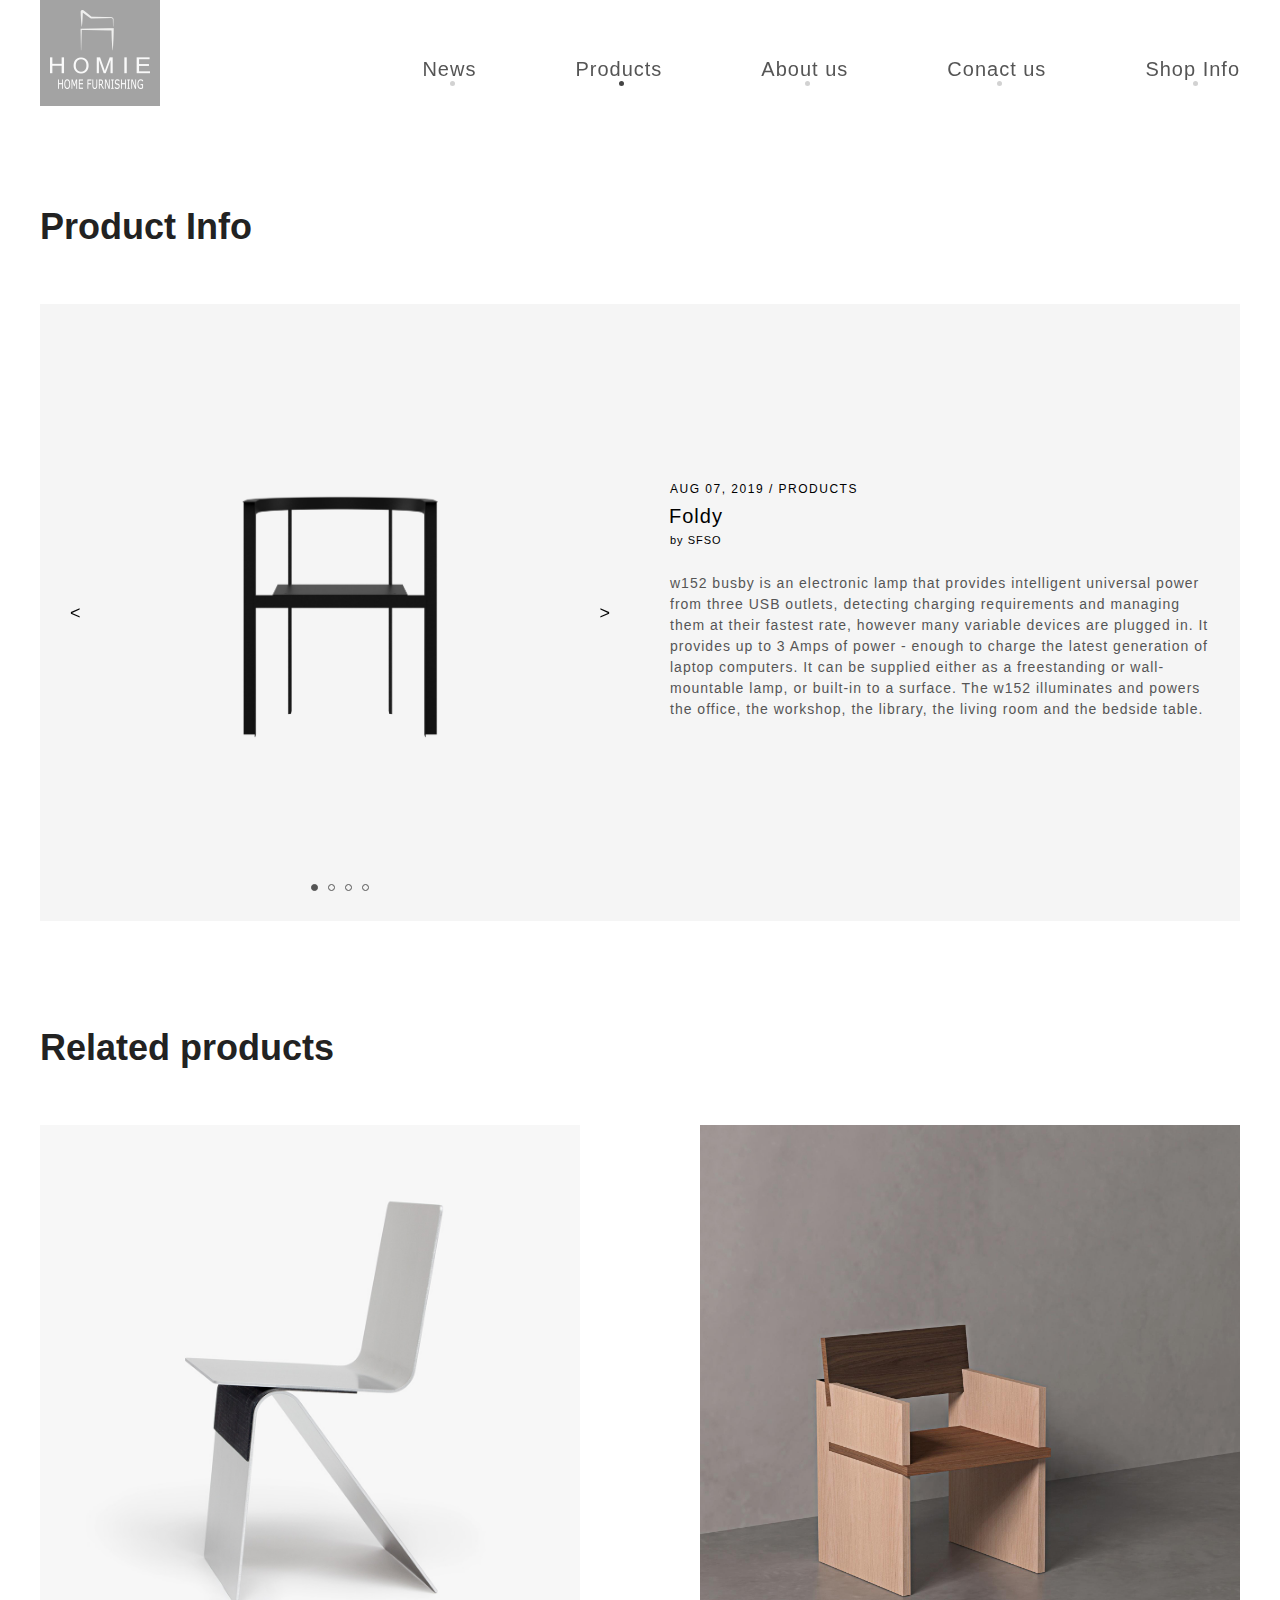
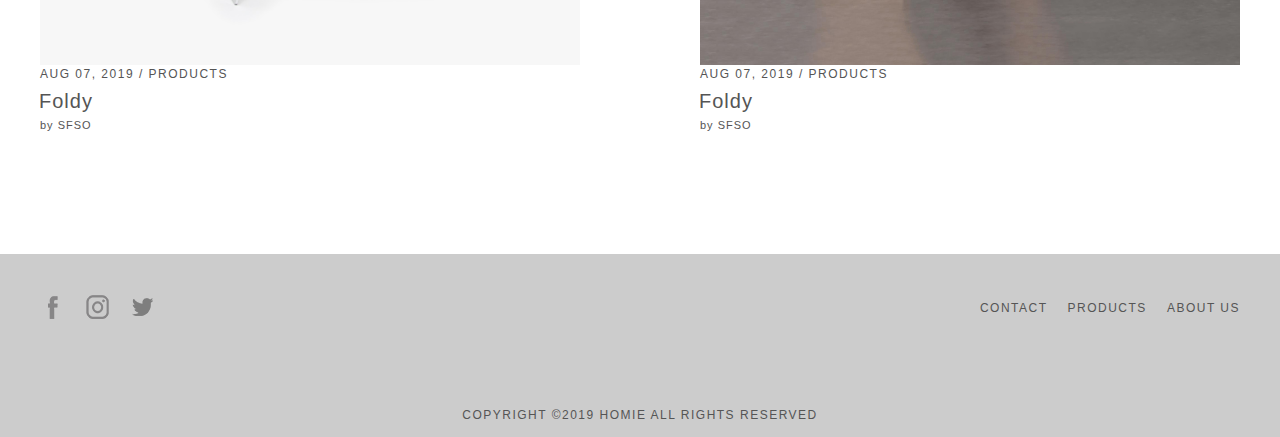
<file: productinfo.html>
<!DOCTYPE html>
<html lang="en">
  <head>
    <meta charset="UTF-8" />
    <meta
      name="viewport"
      content="width=device-width, initial-scale=1, minimum-scale=1, maximum-scale=1.0, user-scalable=no, shrink-to-fit=no"
    />
    <meta http-equiv="X-UA-Compatible" content="ie=edge" />
    <link rel="stylesheet" href="css/reset.css" />
    <link rel="stylesheet" href="css/slick.css" />
    <link rel="stylesheet" href="css/style.css" />
    <script src="js/jquery-2.2.4.min.js"></script>
    <script src="js/slick.min.js"></script>
    <title>Product info</title>
  </head>
  <body>
    <header>
      <div class="wrap">
        <div class="index-header">
          <div class="index-logo">
            <a href="index.html"><img src="image/LOGO.png" alt="" /></a>
          </div>
          <div class="navbar">
            <ul class="menu">
              <li><a href="news.html">News</a></li>
              <li class="active"><a href="productlist.html">Products</a></li>
              <li><a href="aboutus.html">About us</a></li>
              <li><a href="contectus.html">Conact us</a></li>
              <li><a href="shopinfo.html">Shop Info</a></li>
            </ul>
          </div>
          <div class="burger">
            <span class="bar1" id="bar"></span>
                <span class="bar2" id="bar"></span>
                <span class="bar3" id="bar"></span>
          </div>
        </div>
      </div>
    </header>
    <script>
        $(document).ready(function() {
        $('.burger').on('click', function(event) {
        event.preventDefault();
        $('.menu').toggleClass('menu-show');
        $('.burger').toggleClass('rotate')
        });
        
        });
      </script>
    <div class="index-banner">
      <div class="wrap">
        <h2 class="index-title">Product Info</h2>
        <div class="banner-layout">
          <div class="banner-item">
            <div class="banner-img">
              <ul class="banner-img-list">
                <li class="banner-img-item">
                  <img src="image/product08 .jpg" alt="" />
                </li>
                <li class="banner-img-item">
                  <img src="image/product09.jpg" alt="" />
                </li>
                <li class="banner-img-item">
                  <img src="image//product10.jpg" alt="" />
                </li>
                <li class="banner-img-item">
                  <img src="image/product11.jpg" alt="" />
                </li>
              </ul>

              <div class="banner-arrow prev-arrow">
                <
              </div>
              <div class="banner-arrow next-arrow">></div>
            </div>
          </div>
          <div class="banner-item">
            <div class="banner-content">
              <div class="product-date">AUG 07, 2019 / PRODUCTS</div>
              <div class="product-name">Foldy</div>
              <div class="product-author">by SFSO</div>
              <div class="product-content">
                w152 busby is an electronic lamp that provides intelligent
                universal power from three USB outlets, detecting charging
                requirements and managing them at their fastest rate, however
                many variable devices are plugged in. It provides up to 3 Amps
                of power - enough to charge the latest generation of laptop
                computers. It can be supplied either as a freestanding or
                wall-mountable lamp, or built-in to a surface. The w152
                illuminates and powers the office, the workshop, the library,
                the living room and the bedside table.
              </div>
            </div>
          </div>
        </div>
      </div>
    </div>
  </div>
        <div class="productinfo-page2">
            <div class="wrap">
                    <h2 class="index-title">Related products</h2>
                    <div class="info-items">
                        <div class="info-item">
                            <a href="#"><div class="info-item-img hover">
                              <img src="image/chair10.jpg" alt="">
                            <img src="image/chair06.jpg" alt="">
                            </div>
                            <div class="info-item-content">
                            <div class="product-date">AUG 07, 2019 / PRODUCTS</div>
                            <div class="product-name">Foldy</div>
                            <div class="product-author">by SFSO</div>
                            </div></a>
                        </div>
                        <div class="info-item">
                                <a href="#"><div class="info-item-img hover">
                                <img src="image/chair08.jpg" alt="">
                                  <img src="image/chair04.jpg" alt="">
                                </div>
                                <div class="info-item-content">
                                <div class="product-date">AUG 07, 2019 / PRODUCTS</div>
                                <div class="product-name">Foldy</div>
                                <div class="product-author">by SFSO</div>
                                </div></a>
                            </div>
                    </div>
            </div>
        </div>
        <footer>
                <div class="wrap">
                  <div class="footer-list">
                    <div class="footer-icon">
                      <li>
                        <a href="#"><img src="image/icon_fb.png" alt=""/></a>
                      </li>
                      <li>
                        <a href="#"><img src="image/icon_ig.png" alt=""/></a>
                      </li>
                      <li>
                        <a href="#"><img src="image/icon_twriter.png" alt=""/></a>
                      </li>
                    </div>
                    <div class="footer-nav">
                      <ul>
                        <li><a href="contectus.html">Contact</a></li>
                        <li><a href="productlist.html">Products</a></li>
                        <li><a href="aboutus.html">About us</a></li>
                      </ul>
                    </div>
                  </div>
                  <div class="copyright">Copyright ©2019 HOMIE All rights reserved</div>
                </div>
              </footer>
        <script>
                $(".banner-img-list").slick({
                  arrows: false,
                  dots: true
                });
                $(".prev-arrow").on("click", function() {
                  $(".banner-img-list").slick("slickPrev");
                });
          
                $(".next-arrow").on("click", function() {
                  $(".banner-img-list").slick("slickNext");
                });
              </script>
  </body>
</html>
</file>
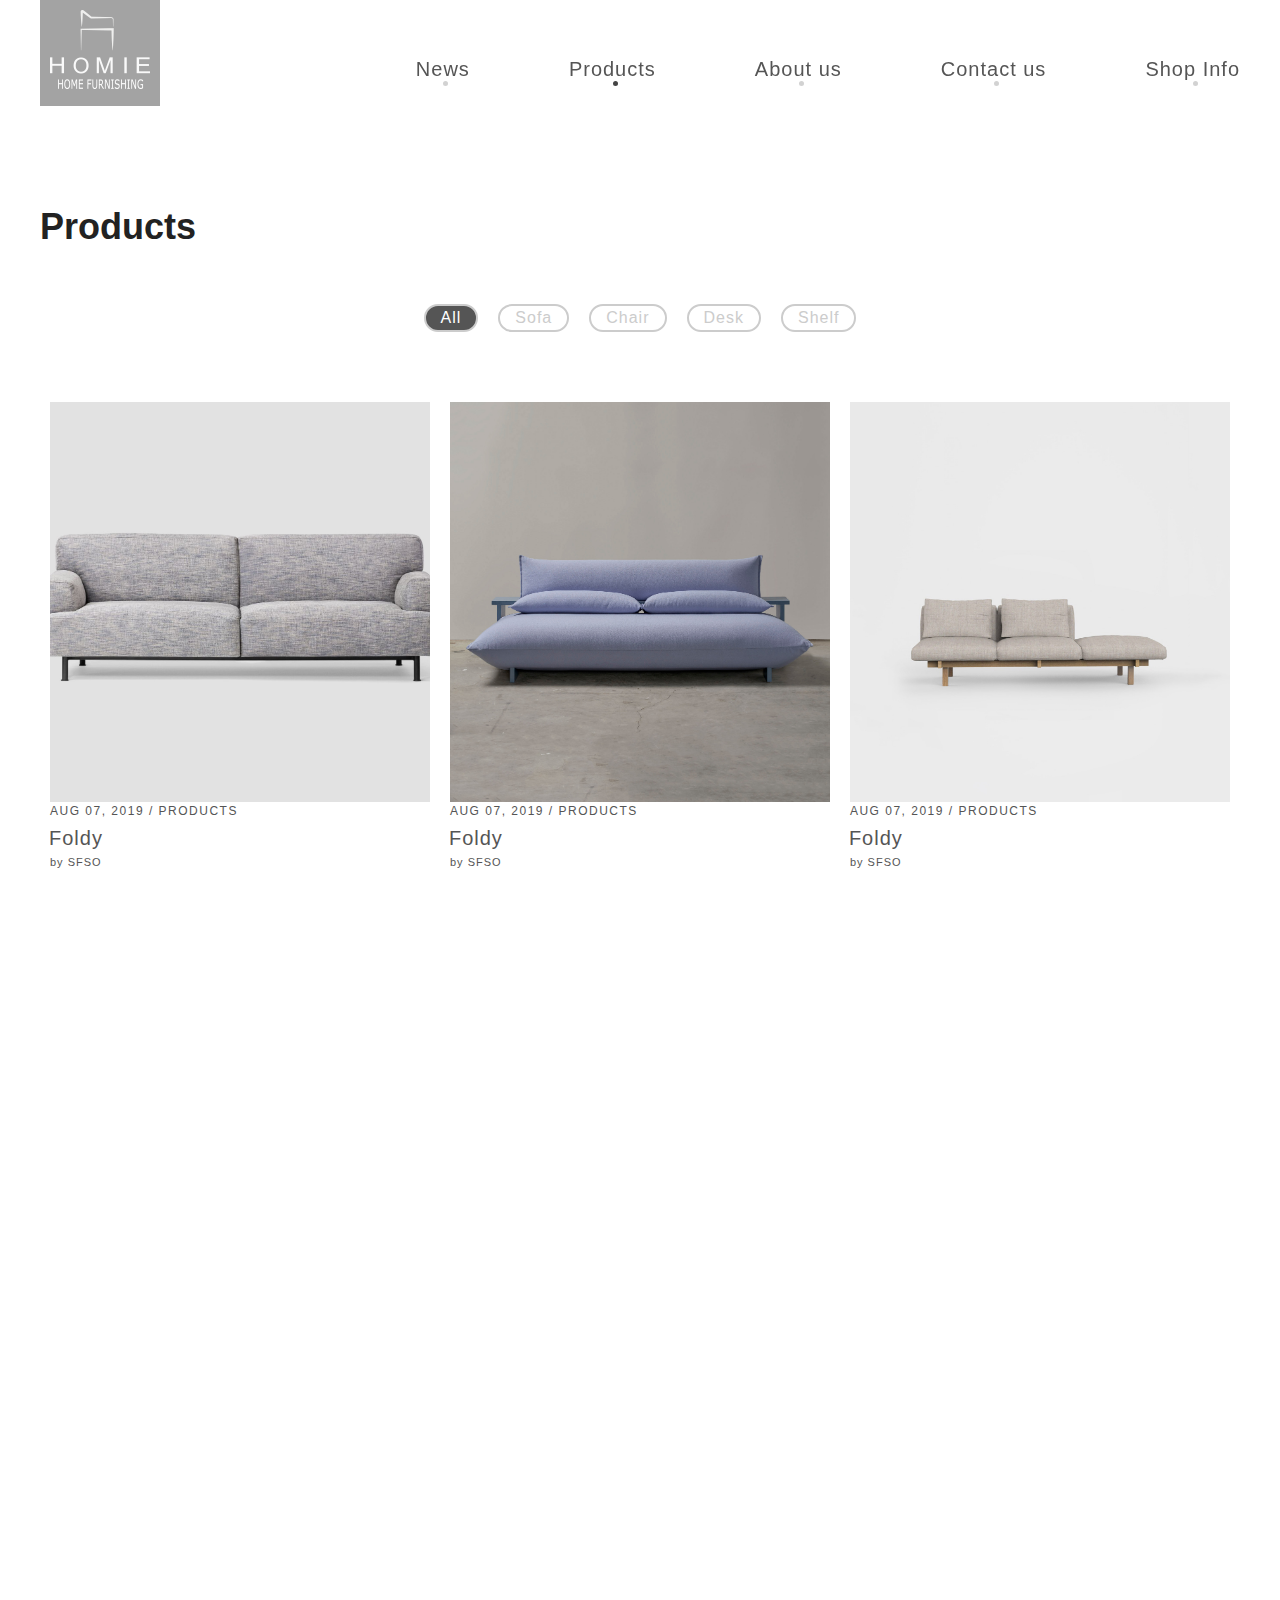
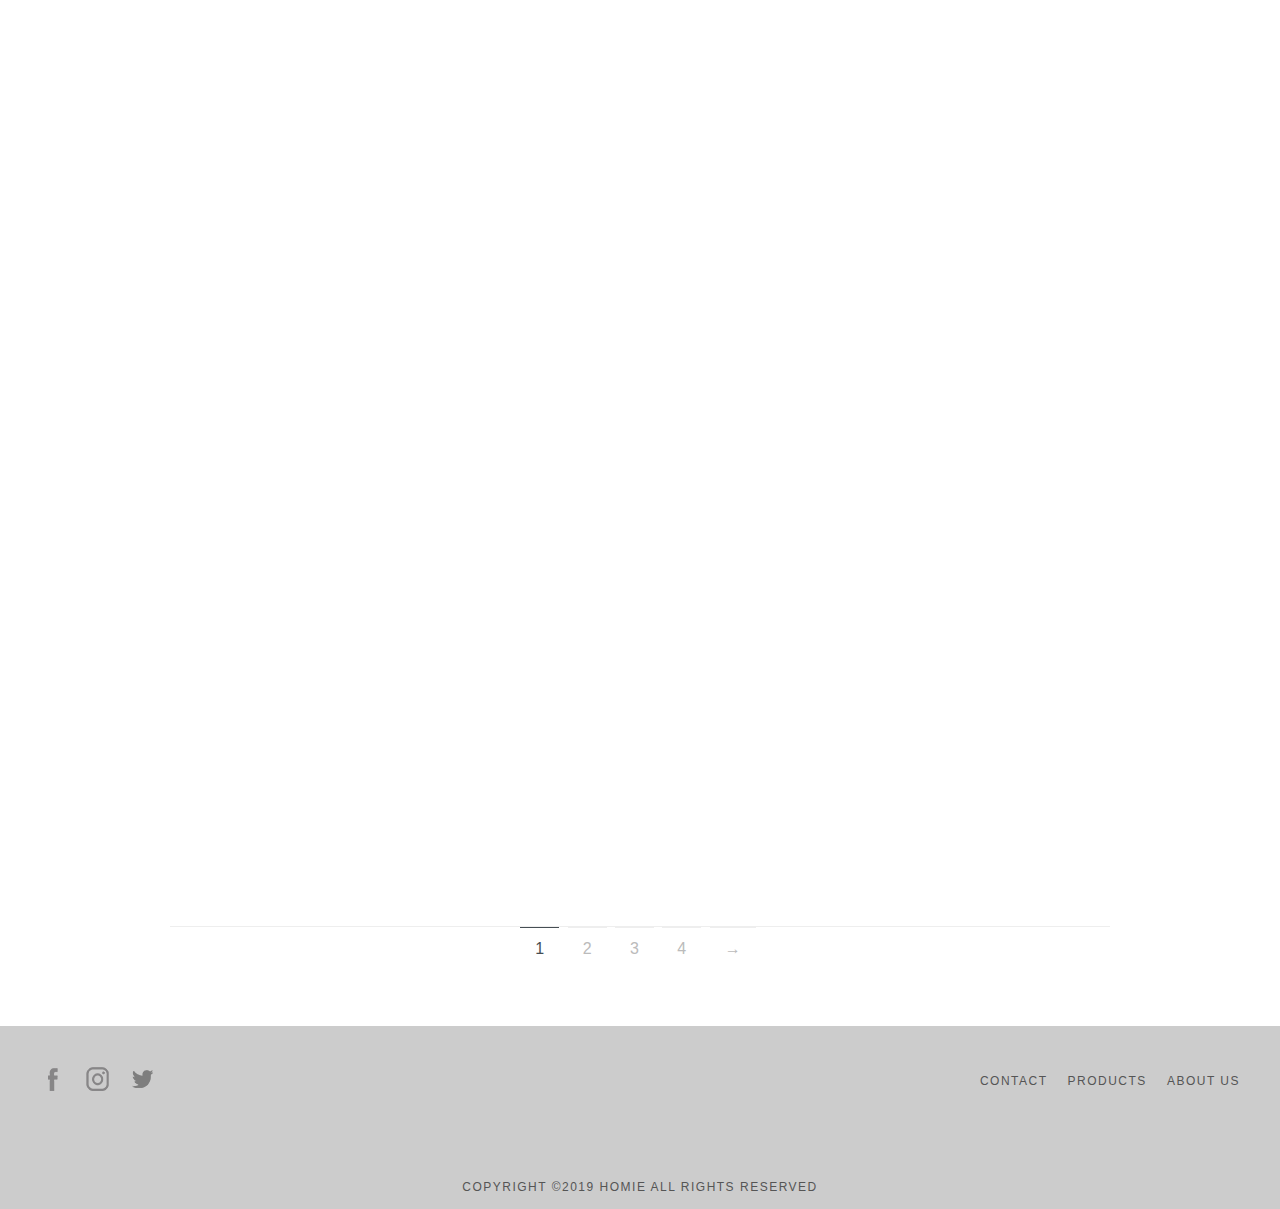
<file: productlist.html>
<!DOCTYPE html>
<html lang="en">

<head>
  <meta charset="UTF-8" />
  <meta name="viewport"
    content="width=device-width, initial-scale=1, minimum-scale=1, maximum-scale=1.0, user-scalable=no, shrink-to-fit=no" />
  <meta http-equiv="X-UA-Compatible" content="ie=edge" />
  <link rel="stylesheet" href="css/reset.css" />
  <link rel="stylesheet" href="css/slick.css" />
  <link rel="stylesheet" href="css/style.css" />
  <script src="js/jquery-2.2.4.min.js"></script>
  <script src="js/slick.min.js"></script>
  <link rel="stylesheet" href="./css/animate.css">
  <script src="js/wow.min.js"></script>
  <link rel="stylesheet" href="./css/animate.css">
  <script src="js/wow.min.js"></script>
</head>
<title>list</title>
</head>

<body>
  <header>
    <div class="wrap">
      <div class="index-header">
        <div class="index-logo">
          <a href="index.html"><img src="image/LOGO.png" alt="" /></a>
        </div>
        <div class="navbar">
          <ul class="menu">
            <li><a href="news.html">News</a></li>
            <li class="active"><a href="productlist.html">Products</a></li>
            <li><a href="aboutus.html">About us</a></li>
            <li><a href="contectus.html">Contact us</a></li>
            <li><a href="shopinfo.html">Shop Info</a></li>
          </ul>
        </div>
        <div class="burger">
          <span class="bar1" id="bar"></span>
          <span class="bar2" id="bar"></span>
          <span class="bar3" id="bar"></span>
        </div>
      </div>
    </div>
  </header>
  <script>
    $(document).ready(function () {
      $('.burger').on('click', function (event) {
        event.preventDefault();
        $('.menu').toggleClass('menu-show');
        $('.burger').toggleClass('rotate')
      });

    });
  </script>
  <div class="page-pad">
    <div class="wrap">
      <h2 class="index-title">Products</h2>
    </div>
  </div>
  <div class="list-filter">
    <div class="wrap">
      <ul class="product-filter">
        <li><a href="#">All</a></li>
        <li><a href="#">Sofa</a></li>
        <li><a href="#">Chair</a></li>
        <li><a href="#">Desk</a></li>
        <li><a href="#">Shelf</a></li>
      </ul>
    </div>
  </div>
  <div class="list-page">
    <div class="wrap">
      <div class="list-items">
        <div class="list-item wow fadeInUp" data-wow-duration="1.5s" data-wow-delay=".2s">
          <div class="list-img">
            <a href="productinfo.html">
              <div class="list-img-hover hover">
                <img src="image/sofa07.jpg" alt="">
                <img src="image/sofa04.jpg" alt="" />
              </div>
              <div class="list-content">
                <div class="product-date">AUG 07, 2019 / PRODUCTS</div>
                <div class="product-name">Foldy</div>
                <div class="product-author">by SFSO</div>
              </div>
            </a>
          </div>
        </div>
        <div class="list-item wow fadeInUp" data-wow-duration="1.5s" data-wow-delay=".2s">
          <div class="list-img">
            <a href="productinfo.html">
              <div class="list-img-hover hover">
                <img src="image/sofa08.jpg" alt="">
                <img src="image/sofa05.jpg" alt="" />
              </div>
              <div class="list-content">
                <div class="product-date">AUG 07, 2019 / PRODUCTS</div>
                <div class="product-name">Foldy</div>
                <div class="product-author">by SFSO</div>
              </div>
            </a>
          </div>
        </div>
        <div class="list-item wow fadeInUp" data-wow-duration="1.5s" data-wow-delay=".2s">
          <div class="list-img">
            <a href="productinfo.html">
              <div class="list-img-hover hover">
                <img src="image/sofa09.jpg" alt="">
                <img src="image/sofa06.jpg" alt="">
              </div>
              <div class="list-content">
                <div class="product-date">AUG 07, 2019 / PRODUCTS</div>
                <div class="product-name">Foldy</div>
                <div class="product-author">by SFSO</div>
              </div>
            </a>
          </div>
        </div>
        <div class="list-item wow fadeInUp" data-wow-duration="1.5s" data-wow-delay=".7s">
          <div class="list-img">
            <a href="productinfo.html">
              <div class="list-img-hover hover">
                <img src="image/desk07.jpg" alt="">
                <img src="image/desk04.jpg" alt="">
              </div>
              <div class="list-content">
                <div class="product-date">AUG 07, 2019 / PRODUCTS</div>
                <div class="product-name">by Christian Haas</div>
                <div class="product-author">by SFSO</div>
              </div>
            </a>
          </div>
        </div>
        <div class="list-item wow fadeInUp" data-wow-duration="1.5s" data-wow-delay=".7s">
          <div class="list-img">
            <a href="productinfo.html">
              <div class="list-img-hover hover">
                <img src="image/desk08.jpg" alt="">
                <img src="image/desk05.jpg" alt="">
              </div>
              <div class="list-content">
                <div class="product-date">AUG 07, 2019 / PRODUCTS</div>
                <div class="product-name">by Christian Haas</div>
                <div class="product-author">by SFSO</div>
              </div>
            </a>
          </div>
        </div>
        <div class="list-item wow fadeInUp" data-wow-duration="1.5s" data-wow-delay=".7s">
          <div class="list-img">
            <a href="productinfo.html">
              <div class="list-img-hover hover">
                <img src="image/desk09.jpg" alt="">
                <img src="image/desk06.jpg" alt="">
              </div>
              <div class="list-content">
                <div class="product-date">AUG 07, 2019 / PRODUCTS</div>
                <div class="product-name">by Christian Haas</div>
                <div class="product-author">by SFSO</div>
              </div>
            </a>
          </div>
        </div>
        <div class="list-item wow fadeInUp" data-wow-duration="1.5s" data-wow-delay=".7s">
          <div class="list-img">
            <a href="productinfo.html">
              <div class="list-img-hover hover">
                <img src="image/chair08.jpg" alt="">
                <img src="image/chair04.jpg" alt="">
              </div>
              <div class="list-content">
                <div class="product-date">AUG 07, 2019 / PRODUCTS</div>
                <div class="product-name">by Leonard Kadid</div>
                <div class="product-author">by SFSO</div>
              </div>
            </a>
          </div>
        </div>
        <div class="list-item wow fadeInUp" data-wow-duration="1.5s" data-wow-delay=".7s">
          <div class="list-img">
            <a href="productinfo.html">
              <div class="list-img-hover hover">
                <img src="image/chair09.jpg" alt="">
                <img src="image/chair05.jpg" alt="">
              </div>
              <div class="list-content">
                <div class="product-date">AUG 07, 2019 / PRODUCTS</div>
                <div class="product-name">by Leonard Kadid</div>
                <div class="product-author">by SFSO</div>
              </div>
            </a>
          </div>
        </div>
        <div class="list-item wow fadeInUp" data-wow-duration="1.5s" data-wow-delay=".7s">
          <div class="list-img">
            <a href="productinfo.html">
              <div class="list-img-hover hover">
                <img src="image/chair10.jpg" alt="">
                <img src="image/chair06.jpg" alt="">
              </div>
              <div class="list-content">
                <div class="product-date">AUG 07, 2019 / PRODUCTS</div>
                <div class="product-name">by Leonard Kadid</div>
                <div class="product-author">by SFSO</div>
              </div>
            </a>
          </div>
        </div>
        <div class="list-item wow fadeInUp" data-wow-duration="1.5s" data-wow-delay=".7s">
          <div class="list-img">
            <a href="productinfo.html">
              <div class="list-img-hover hover">
                <img src="image/shelf09.jpg" alt="">
                <img src="image/shelf04.jpg" alt="">
              </div>
              <div class="list-content">
                <div class="product-date">AUG 07, 2019 / PRODUCTS</div>
                <div class="product-name">by Yu Matsuda</div>
                <div class="product-author">by SFSO</div>
              </div>
            </a>
          </div>
        </div>
        <div class="list-item wow fadeInUp" data-wow-duration="1.5s" data-wow-delay=".7s">
          <div class="list-img">
            <a href="productinfo.html">
              <div class="list-img-hover hover">
                <img src="image/shelf10.jpg" alt="">
                <img src="image/shelf05.jpg" alt="">
              </div>
              <div class="list-content">
                <div class="product-date">AUG 07, 2019 / PRODUCTS</div>
                <div class="product-name">by Yu Matsuda</div>
                <div class="product-author">by SFSO</div>
              </div>
            </a>
          </div>
        </div>
        <div class="list-item wow fadeInUp" data-wow-duration="1.5s" data-wow-delay=".7s">
          <div class="list-img">
            <a href="productinfo.html">
              <div class="list-img-hover hover">
                <img src="image/shelf11.jpg" alt="">
                <img src="image/shelf06.jpg" alt="">
              </div>
              <div class="list-content">
                <div class="product-date">AUG 07, 2019 / PRODUCTS</div>
                <div class="product-name">by Yu Matsuda</div>
                <div class="product-author">by SFSO</div>
              </div>
            </a>
          </div>
        </div>
      </div>
    </div>
  </div>
  <div class="pagination">
    <div class="wrap">
      <ul>
        <li><a href="#">1</a></li>
        <li><a href="#">2</a></li>
        <li><a href="#">3</a></li>
        <li><a href="#">4</a></li>
        <li><a href="#">→</a></li>
      </ul>
    </div>
  </div>
  <footer>
    <div class="wrap">
      <div class="footer-list">
        <div class="footer-icon">
          <li>
            <a href="#"><img src="image/icon_fb.png" alt="" /></a>
          </li>
          <li>
            <a href="#"><img src="image/icon_ig.png" alt="" /></a>
          </li>
          <li>
            <a href="#"><img src="image/icon_twriter.png" alt="" /></a>
          </li>
        </div>
        <div class="footer-nav">
          <ul>
            <li><a href="contectus.html">Contact</a></li>
            <li><a href="productlist.html">Products</a></li>
            <li><a href="aboutus.html">About us</a></li>
          </ul>
        </div>
      </div>
      <div class="copyright">Copyright ©2019 HOMIE All rights reserved</div>
    </div>
  </footer>
  <script>
    new WOW({}).init();
  </script>
</body>

</html>
</file>
<file: css/style.css>
/* slick-custom-css */
   .banner-img .slick-slide {
       outline: 0
   }

   .banner-img .slick-dots button {
       font-size: 0;
       width: 7px;
       height: 7px;
       background: transparent;
       border-radius: 50%;
       display: block;
       border: 1px solid #555;
       margin: 10px 5px 0;
       outline: 0;
       padding: 0;
       cursor: pointer;
   }

   .banner-img .slick-dots .slick-active button {
       background: #555;
   }

   /* reboot */
   html {
       box-sizing: border-box;
       font-family: "MaisonNueu", sans-serif;
       line-height: 1.5;
   }

   *,
   *::before,
   *::after {
       box-sizing: inherit;
       /* outline: red 1px solid; */
   }

   .index-title {
       text-align: left;
       font-size: 36px;
       color: #222
   }

   a {
       text-decoration: none;
       color: #555;
   }

   .wrap {
       width: 80%;
       margin: 0 auto;
   }

   button {
       z-index: 1;
       position: relative;
       font-size: inherit;
       font-family: inherit;
       color: #222;
       padding: 0.5em 1em;
       outline: none;
       border: none;
       border: #222 1px solid;
       background-color: #f5f5f5;
       font-weight: 400;
       font-size: 16px;
       letter-spacing: 1px;
   }

   button::before {
       content: '';
       z-index: -1;
       position: absolute;
       top: 0;
       bottom: 0;
       left: 0;
       right: 0;
       background-color: #e2e2e2;
       transform-origin: center right;
       transform: scaleX(0);
       transition: transform 0.5s ease-in-out;
   }

   button:hover {
       cursor: pointer;
   }

   button:hover::before {
       transform-origin: center left;
       transform: scaleX(1);
   }

   header {
       position: fixed;
       width: 100%;
       z-index: 999;
       background-color: rgba(255, 255, 255, .5);
   }

   .main-banner-wrap {
       position: relative;
   }

   .main-banner-background {
       height: 100vh;
       overflow: hidden;
   }

   .main-banner-background img {
       width: 100%;
       height: 100%;
       filter: brightness(65%);
       object-fit: cover;
   }

   .main-banner-item {
       position: relative;
   }

   .main-banner-overlay {
       position: absolute;
       width: 100%;
       height: 100%;
       z-index: 2;
       background: rgba(0, 0, 0, 0.45);
   }

   .main-banner-content {
       position: absolute;
       width: 50%;
       height: 120px;
       top: 0;
       bottom: 0;
       left: 0;
       right: 0;
       margin: auto;
       /* background-color: #fff; */
       text-align: center;
   }

   .main-banner-content h1 {
       font-weight: 700;
       letter-spacing: 1px;
       color: #eee;
   }

   .main-banner-content p {
       font-weight: 400;
       font-size: 20px;
       letter-spacing: 1px;
       color: #ddd;
   }

   .index-header {
       display: flex;
       align-items: flex-end;
       justify-content: space-between;
       width: 100%;
   }

   .index-logo {
       width: 20%;
       background-color: #a3a3a3;
       padding: 10px;
       position: absolute;
       top: 0;
       z-index: 90;
   }

   .index-logo img {
       width: 100%;
   }

   .menu {
       display: none;
   }


   .menu-show {
       display: block;
       width: 100%;
       height: 100vh;
       background-color: #a3a3a3;
       position: fixed;
       z-index: 80;
       top: 0;
       right: 0;
       transition: all .25s
   }

   .menu-show #bar {
       color: #fff;
   }

   .menu li a {
       text-align: center;
       font-weight: 400;
       font-size: 20px;
       letter-spacing: 1px;
       margin-left: -1px;
       margin-bottom: 1px;
   }

 

   .burger span {
       display: block;
       width: 50px;
       height: 5px;
       background-color: #555;
       margin-top: 5px;
   }

   .rotate #bar {
       color: #fff;
   }

   .rotate .bar1 {
       transform: rotate(45deg);
       transition: transform .25s;
   }

   .rotate .bar2 {
       display: none;
   }

   .rotate .bar3 {
       transform: rotate(-45deg);
       transition: transform .25s;
   }

   .menu-show li {
       text-align: center;
       margin: 80px 0;
       width: 100%;
   }

   .menu-show a {
       font-weight: 400;
       font-size: 25px;
       letter-spacing: 1px;
   }

   .banner-layout {
       background-color: #f5f5f5;
       display: flex;
       flex-wrap: wrap;
       align-items: center;
   }

   .index-banner {
       padding-top: 200px;
   }

   .banner-item {
       width: 100%;
   }

   .banner-img,
   .banner-content {
       position: relative;
       padding: 30px;
       z-index: 50;
   }

   .banner-img-item img {
       width: 100%;
   }

   .prev-arrow,
   .next-arrow {
       font-size: 18px;
       position: absolute;
       top: 50%;
       transform: translateY(-50%);
       cursor: pointer;
   }

   .prev-arrow {
       left: 30px;
   }

   .next-arrow {
       right: 30px;
   }

   .banner-img .slick-dots {
       display: flex;
       justify-content: center;
   }

   .product-name {
       font-weight: 400;
       font-size: 20px;
       letter-spacing: 1px;
       margin-left: -1px;
       margin-bottom: 1px;
   }

   .product-content,
   .aboutus-text {
       padding-top: 25px;
       /* padding-right: 60px; */
       padding-bottom: 25px;
       font-size: 14px;
       font-weight: normal;
       letter-spacing: 1px;
       color: #555;
   }

   .product-date {
       text-transform: uppercase;
       font-weight: 400;
       letter-spacing: 1.5px;
       margin-bottom: 3px;
       font-size: 12px;
   }

   .product-author {
       font-weight: normal;
       letter-spacing: 1px;
       font-size: 11px;
       text-transform: none;
   }

   .index-news {
       padding: 100px 0;
       width: 80%;
       margin: 0 auto;
       /* margin: 100px 0 0; */
   }

   .news-item {
       border-bottom: 1px solid #ccc;
   }

   .news-link {
       display: flex;
       padding: 10px 0 20px;
       align-items: center;
   }

   .news-date {
       margin-right: 50px;
       /* font-weight: bold; */
       font-size: 20px;
       color: #222;
   }

   .news-tittle {
       color: #555;
       font-size: 16px;
   }

   .index-products {
       padding: 100px 0;
       background: linear-gradient(to right, #DBDBDB 0%, #DBDBDB 75%, #fff 75%, #fff 100%);
   }

   .index-products-list {
       display: flex;
       padding-bottom: 30px;
       flex-direction: column;
   }

   .news-list {
       padding-bottom: 30px;
   }

   .news-list li {
       display: flex;
   }

   .index-news button {
       display: block;
       margin: 0 auto;
   }

   .product-col {
       width: 100%;
       display: flex;
       flex-direction: column
   }

   .product-col+.product-col {
       /* margin-left: 15px; */
   }

   .product-row {
       width: 100%;
       height: 50%;
       display: flex;
       margin-top: 10px;
   }

   .product-row+.product-row {
       margin-top: 15px;
   }

   .product-col img,
   .product-row img {
       width: 100%;
       height: 100%;
       object-fit: cover;
   }

   .index-products button {
       display: block;
       margin: 0 auto;
   }

   .index-aboutus {
       padding: 100px 0;
   }

   .aboutus-imgs {
       display: flex;
       width: 80%;
       margin: 0 auto;
   }

   .aboutus-img {
       width: 50%;
       padding: 10px;
   }

   .aboutus-img img {
       width: 100%;
   }

   .aboutus-item {
       width: 80%;
       margin: 0 auto;
   }

   .aboutus-text {
       padding: 10px;
       padding-bottom: 20px;
   }

   .aboutus-text p {
       margin-bottom: 20px;
   }

   .aboutus-item button {
       display: block;
       margin: 0 auto;
   }

   .index-joinus {
       background-image: linear-gradient(to right, #a3a3a3, #acacac, #b5b5b5, #bebebe, #c7c7c7);
       padding: 100px 0;
       background: url(../image/aboutus01.jpg);
       background-size: cover;
       background-attachment: fixed;
       position: relative;
   }

   .index-joinus:before {
       content: "";
       top: 0;
       position: absolute;
       width: 100%;
       height: 100%;
       background: rgba(0, 0, 0, 0.3);
   }

   .joinus-content {
       display: flex;
       flex-wrap: wrap;
       justify-content: space-between;
       align-items: flex-end;
       color: #f5f5f5;
       width: 80%;
       margin: 0 auto;
       position: relative;
       text-shadow: 0 2px 2px #777;
       font-weight: normal;
       letter-spacing: 1px;
       font-size: 16px;
       text-transform: none;
   }

   .joinus-content input {
       background: transparent;
       border: 0;
       outline: 0;
       color: #f5f5f5;
       font-size: 20px;
       border-bottom: 1px solid #f5f5f5;
       padding-bottom: 10px;
       margin-right: 20px;
       margin-top: 50px;
   }

   .joinus-content input::placeholder {
       color: #f5f5f5;
       font-weight: normal;
       letter-spacing: 1px;
       font-size: 16px;
       text-transform: none;
   }

   .joinus-content button {
       background: transparent;
       border: 0;
       outline: 0;
       color: #f5f5f5;
       font-size: 18px;
       cursor: pointer;
       font-weight: normal;
       letter-spacing: 1px;
       font-size: 16px;
       text-transform: none;
   }

   .joinus-content .index-title {
       color: #f5f5f5;
   }

   .index-shop-items {
       display: flex;
       justify-content: space-between;
       padding-top: 20px;
   }

   .index-shop-item {
       width: 40%;
   }

   .index-shop {
       padding: 100px 0;
   }

   .shop-img {
       width: 100%;
   }

   .shop-img img {
       width: 100%;
       margin: 0 auto;
   }

   .shopinfo-subtitle {
       text-transform: uppercase;
       font-weight: 400;
       letter-spacing: 1.5px;
       margin-bottom: 3px;
       font-size: 12px;
   }

   .shop-name {
       font-weight: 400;
       font-size: 25px;
       letter-spacing: 1px;
       margin-left: -1px;
       margin-bottom: 1px;

   }

   footer {
       width: 100%;
       padding: 10px 0;
       font-size: 14px;
       background-color: #ccc;
       letter-spacing: 1px;
   }

   .footer-icon,
   .footer-nav ul {
       display: flex;
       justify-content: space-around;
       align-items: flex-end;
       margin: 30px 0;
   }

   .footer-nav li {
       text-transform: uppercase;
       font-weight: 400;
       letter-spacing: 1.5px;
       margin-bottom: 3px;
       font-size: 12px;
       transition: all.5s
   }

   .footer-nav li:hover {
       opacity: .5;
       transition: all.5s
   }

   .footer-icon {
       list-style: none;
   }

   .footer-icon li {
       margin-right: 20px;
       transition: all.5s
   }

   .footer-icon li:hover {
       opacity: .5;
       transition: all.5s
   }

   .copyright {
       margin-top: 50px;
       text-align: center;
       text-transform: uppercase;
       font-weight: 400;
       letter-spacing: 1.5px;
       margin-bottom: 3px;
       font-size: 12px;
       color: #555;
   }

   .page-pad {
       padding-top: 200px;
   }

   .index-title {
       padding-bottom: 50px;
   }

   .aboutus-page {
       padding-bottom: 50px;
   }

   .about-page-img {
       width: 100%;
   }

   .about-page-img img {
       width: 100%;
   }

   .about-page-text {
       padding: 10px;
       border-top: #555 1px solid;
       border-bottom: #555 1px solid;
   }

   
   .product-filter li {
       margin: 0px 10px 10px;
       padding: 0 15px;
       border: #ccc 2px solid;
       border-radius: 50px;
       text-align: center;
   }
   .product-filter a{
      color: #ccc;
      font-size: 16px;
      font-weight: 400;
      letter-spacing: 1px;
   }
   .product-filter li:first-child{
       background-color: #555;
   }
   .product-filter li:first-child a{
        color:#fff;
   }


   .list-img {
       width: 100%;
   }

   .list-img img {
       width: 100%;
   }

   .list-page {
       padding: 50px 0 100px;
   }

   .about-page-items {
       display: flex;
       flex-direction: column;
   }

   .news-page01 {
       margin-bottom: 50px;
   }

   .news-img {
       width: 100%;
   }

   .news-img img {
       width: 100%;
   }

   .news-content {
       width: 100%;
   }

   .news-time {
       text-transform: uppercase;
       font-weight: 400;
       letter-spacing: 1.5px;
       margin-bottom: 3px;
       font-size: 12px;
       margin-bottom: 10px;
   }

   .news-time span {
       background-color: #eee;
   }

   .news-page-title {
       font-weight: 400;
       font-size: 20px;
       letter-spacing: 1px;
       margin-left: -1px;
       margin-bottom: 1px;
   }

   .news-page-text {
       padding-top: 25px;
       padding-bottom: 25px;
       font-size: 14px;
       font-weight: normal;
       letter-spacing: 1px;
       color: #555;
   }

   .productinfo-page2 {
       margin: 100px 0;
   }

   .info-item-img {
       width: 100%;
   }

   .info-item-img img {
       width: 100%;
   }

   .info-item {
       margin-bottom: 20px;
   }

   .shopinfo-zhongli {
       background-color: #ccc
   }

   .shopinfo-img {
       width: 100%;
   }

   .shopinfo-img img {
       width: 100%;
   }

   .shopinfo-content {
       padding: 20px;
   }

   .store-name {
       font-weight: 400;
       font-size: 25px;
       letter-spacing: 1px;
       margin-left: -1px;
       margin-bottom: 1px;
   }

   .store-add,
   .store-tel,
   .store-time {
       padding-top: 5px;
       padding-bottom: 5px;
       font-size: 14px;
       font-weight: normal;
       letter-spacing: 1px;
       color: #555;
   }

   .shop-map {
       margin-bottom: 100px;
   }

   .form {
       display: flex;
       flex-direction: column;
       justify-content: space-around;
       align-items: center;
       align-content: center;
       font-size: 20px;
       background: url(../image/texture.png);
       background-color: #BDC0BA;
       padding: 20px 0;
   }

   .form select {
       width: 100px;
   }

   .form input:focus,
   textarea:focus {
       outline: none;
   }

   .form input,
   .form select {
       width: 100%;
       height: 50px;
       margin: 10px 0 30px;
       font-size: 16px;
       padding: 10px;
   }

   textarea {
       resize: none;
       width: 100%;
       height: 300px;
       font-size: 20px;
       padding: 10px;
   }

   .form-title {
       font-weight: 600;
       font-size: 25px;
       letter-spacing: 1px;
       margin-left: -1px;
       margin-bottom: 1px;
       margin-bottom: 50px;
       position: relative;
   }

   .form-title::after {
       content: '';
       display: block;
       position: absolute;
       bottom: -20px;
       left: -110%;
       width: 530px;
       height: 2px;
       background-color: #555
   }

   .contact-time {
       font-weight: 200;
       font-size: 16px;
       margin-bottom: 50px;
   }

   .contect-form {
       margin-bottom: 100px;
   }

   .pagination {
       text-align: center;
       /* width: 940px; */
       width: 80%;
       margin: 0 auto 50px;
       padding: 0;
       position: relative;
       border-top: 1px solid #eee;
   }

   .pagination ul {
       display: inline-block;
       margin-top: -1px;
       margin-left: 0;
       margin-top: 0;
   }

   .pagination ul>li {
       display: inline-block;
       margin-right: 4px;
   }

   .pagination li>a {
       color: #bbb;
       cursor: pointer;
       padding: 11px 15px;
       line-height: 19px;
       float: left;
       border-top: 1px solid #eee;
   }
   .pagination li:first-child a{
    color: #464e54;
    border-top: 1px solid #464e54;
   }

   .hover img:nth-of-type(1) {
       display: none;
   }

   @media screen and (min-width: 768px) {

       .wrap {
           max-width: 1200px;
           width: 100%;
           margin: 0 auto;
       }

       .burger {
           display: none;
       }

       .index-header {
           display: flex;
           align-items: center;
           justify-content: space-between;
           height: 107px;
           position: relative;
       }

       .menu {
           position: absolute;
           right: 0;
           display: flex;
           justify-content: space-around;
       }

       .menu li {
           margin-left: 100px;
           transition: all .5s;
           font-weight: 400;
           font-size: 20px;
           letter-spacing: 1px;
       }


       .index-logo {
           width: 10%;
       }

       .index-logo img {
           width: 100%;
       }

       .manu li a {
           font-weight: 400;
           font-size: 25px;
           letter-spacing: 1px;
           margin-left: -1px;
           margin-bottom: 1px;
       }

       .banner-item {
           width: 50%;
       }

       .product-col {
           width: 50%;
       }

       .imgh {
           width: 100%;
           height: 290px;
           opacity: 0;
       }

       .hover {
           position: relative;
       }

       .hover img {
           position: absolute;
           transition: opacity .5s ease-in-out;
           z-index: 1;
           object-fit: cover;
       }

       .hover img:nth-of-type(2):hover {
           opacity: 0;
           transition: opacity .5s ease-in-out;
       }

       .hover img:nth-of-type(1) {
           display: block;
       }

       .joinus-content {
           width: 100%;
       }

       .joinus-content input {
           margin-top: 0;
       }

       .aboutus-content {
           display: flex;
           align-items: center;
       }

       .aboutus-imgs {
           width: 50%;
           margin-top: 20px;
       }

       .aboutus-item {
           width: 50%;
           font-size: 14px;
           letter-spacing: 1px;
           color: #555;
           padding-top: 25px;
           padding-right: 60px;
           padding-left: 50px;
       }

       .aboutus-img+.aboutus-img {
           margin-top: 50px;
           ;
       }

       .about-page-items {
           display: flex;
           flex-direction: row;
           align-items: center;
           justify-content: space-between;
           padding: 100px 0;
       }

       .about-page-item {
           width: 45%;
       }

       .aboutus-re {
           flex-direction: row-reverse;
       }

       .list-items {
           display: flex;
           flex-wrap: wrap;
       }

       .list-item {
           width: 33.33%;
           padding: 10px;
       }

       .list-content {
           padding-top: 400px;
       }

       .list-item {
           margin-bottom: 20px;
           opacity: 1;
           transition: all .5s;
       }


       .list-img img {
           width: 100%;
           height: 400px;
           object-fit: cover;
       }

       .news-page01 {
           display: flex;
           align-items: center;
           justify-content: space-around;
           border-top: #555 solid 1px;
           padding-top: 50px;
           opacity: 1;
           transition: all .5s;
       }

       .news-page01:hover {
           opacity: .5;
           transition: all .5s;
       }

       .news-img {
           width: 10%;
       }

       .news-content {
           width: 60%;
       }

       .info-items {
           display: flex;
           justify-content: space-between;
       }

       .info-item {
           width: 45%;
           transition: all .5s;
       }

       .info-item-img img {
           width: 540px;
           height: 540px;
           object-fit: cover;
       }


       .shopinfo-zhongli {
           display: flex;
           align-items: center;
       }

       .contect-form input,
       .contect-form select {
           width: 500px;
           height: 50px;
       }

       textarea {
           width: 500px;
       }

       .footer-list,
       .footer-icon,
       .footer-nav ul {
           display: flex;
           justify-content: space-between;
           align-items: center;
       }

       .pagination {
           width: 940px;
       }

       .pagination li>a:hover {
           color: #464e54;
           border-top: 1px solid #464e54;
           padding: 11px 15px;
           line-height: 19px;
       }

       .index-products-list {
           flex-direction: row;
       }

       .product-col+.product-col {
           margin-left: 15px;
       }

       .product-row {
           margin-top: 0px;
       }

       .index-shop-item {
           transition: all .5s
       }

       .index-shop-item:hover {
           opacity: .7;
           transition: all .5s
       }
       .footer-nav li{
        margin-left: 20px;
       }
       .product-filter {
        display: flex;
        justify-content: center
    }
    .menu li{
        position: relative;
    }
    .menu li:after{
        content: '';
        display: block;
        position: absolute;
        height: 5px;
        bottom: -2px;
        left: 50%;
        width: 5px;
        background-color: #d2d2d2;
        border-radius: 50%;
        transition: all .25s linear;
    }
    .menu li:hover:after{
        height: 2px;
        left: 0;
        bottom: -7px;
        width: 100%;
        border-radius: 0%;
        transition: all .25s linear;
    }
    .info-item-content{
        padding-top: 540px;
    }
    .menu li.active:after{
        background-color: #444;
    }
   }
</file>
